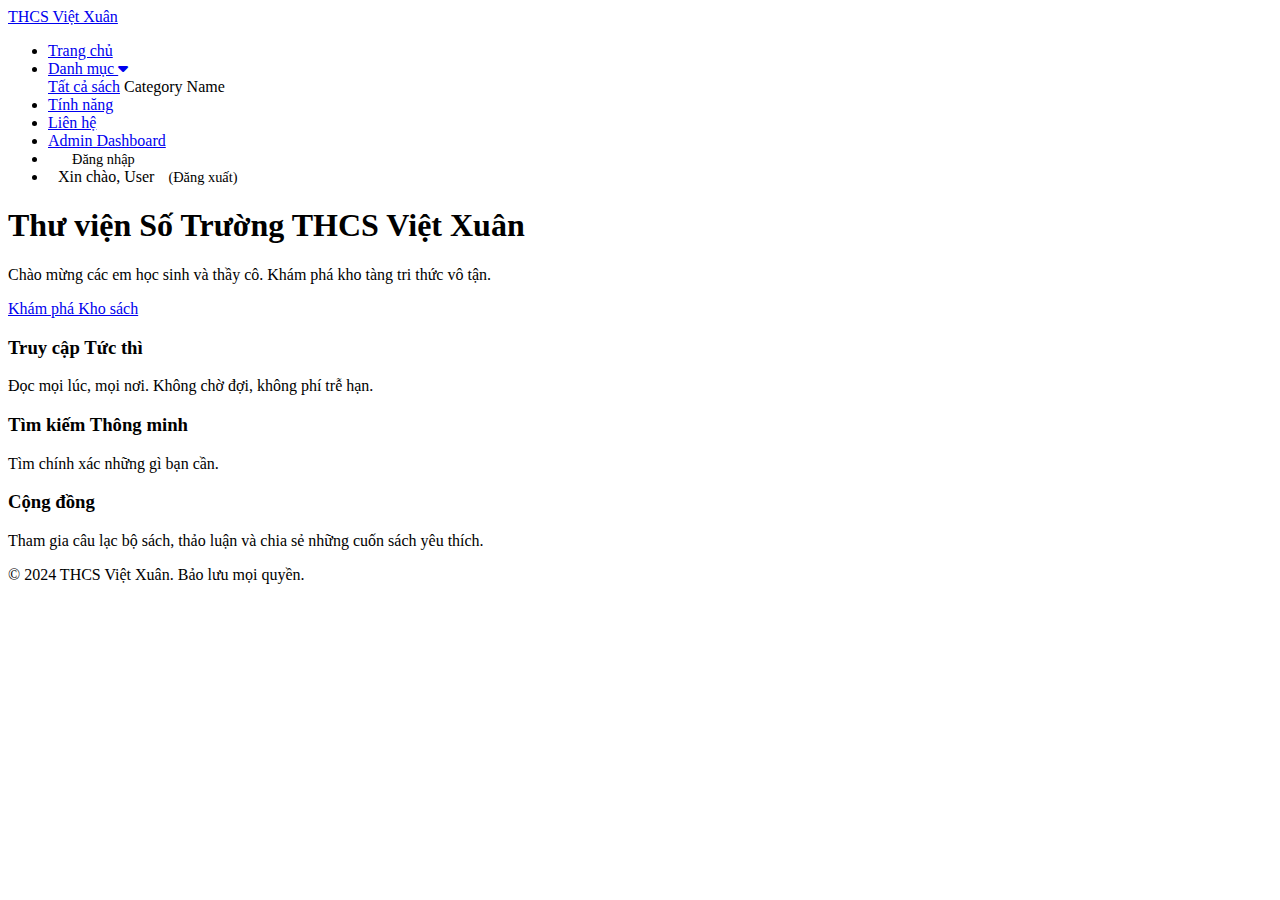
<file: demo/src/main/resources/templates/index.html>
<!DOCTYPE html>
<html lang="vi" xmlns:th="http://www.thymeleaf.org">

<head>
    <meta charset="UTF-8">
    <meta name="viewport" content="width=device-width, initial-scale=1.0">
    <title>THCS Việt Xuân | Thư viện Số</title>
    <link rel="preconnect" href="https://fonts.googleapis.com">
    <link rel="preconnect" href="https://fonts.gstatic.com" crossorigin>
    <link href="https://fonts.googleapis.com/css2?family=Inter:wght@400;700&family=Roboto:wght@300;400;500&display=swap"
        rel="stylesheet">
    <link rel="stylesheet" th:href="@{/css/styles.css}">
    <!-- FontAwesome -->
    <link rel="stylesheet" href="https://cdnjs.cloudflare.com/ajax/libs/font-awesome/6.0.0/css/all.min.css" />
</head>

<body>

    <header>
        <a href="/" class="logo">THCS Việt Xuân</a>
        <nav>
            <ul>
                <li><a href="/">Trang chủ</a></li>
                <!-- Dropdown for Categories -->
                <li class="dropdown">
                    <a href="#" style="cursor: pointer;">Danh mục <i class="fa-solid fa-caret-down"></i></a>
                    <div class="dropdown-content">
                        <a href="/catalog">Tất cả sách</a>
                        <a th:each="cat : ${categories}" th:href="@{/catalog(categoryId=${cat.id})}"
                            th:text="${cat.name}">Category Name</a>
                    </div>
                </li>
                <li><a href="#features">Tính năng</a></li>
                <li><a href="#contact">Liên hệ</a></li>

                <!-- Admin Dashboard only for Admins -->
                <li th:if="${session.user != null and session.user.isAdmin()}"><a href="/admin">Admin Dashboard</a></li>

                <li th:if="${session.user == null}"><a th:href="@{/login}" class="btn-primary"
                        style="padding: 0.5rem 1.5rem; font-size: 0.9rem;">Đăng nhập</a></li>
                <li th:if="${session.user != null}">
                    <span style="color: var(--text-color); margin-left: 10px;">Xin chào, <span
                            th:text="${session.user.fullName}">User</span></span>
                    <a th:href="@{/logout}"
                        style="margin-left: 10px; color: var(--accent-color); font-size: 0.9rem;">(Đăng xuất)</a>
                </li>
            </ul>
        </nav>
    </header>

    <section id="home" class="hero">
        <h1>Thư viện Số Trường THCS Việt Xuân</h1>
        <p>Chào mừng các em học sinh và thầy cô. Khám phá kho tàng tri thức vô tận.</p>
        <a href="/catalog" class="btn-primary">Khám phá Kho sách</a>
    </section>

    <section id="features" class="features">
        <div class="feature-card">
            <h3>Truy cập Tức thì</h3>
            <p>Đọc mọi lúc, mọi nơi. Không chờ đợi, không phí trễ hạn.</p>
        </div>
        <div class="feature-card">
            <h3>Tìm kiếm Thông minh</h3>
            <p>Tìm chính xác những gì bạn cần.</p>
        </div>
        <div class="feature-card">
            <h3>Cộng đồng</h3>
            <p>Tham gia câu lạc bộ sách, thảo luận và chia sẻ những cuốn sách yêu thích.</p>
        </div>
    </section>

    <footer>
        <p>&copy; 2024 THCS Việt Xuân. Bảo lưu mọi quyền.</p>
    </footer>

    <script th:src="@{/js/main.js}"></script>
</body>

</html>
</file>
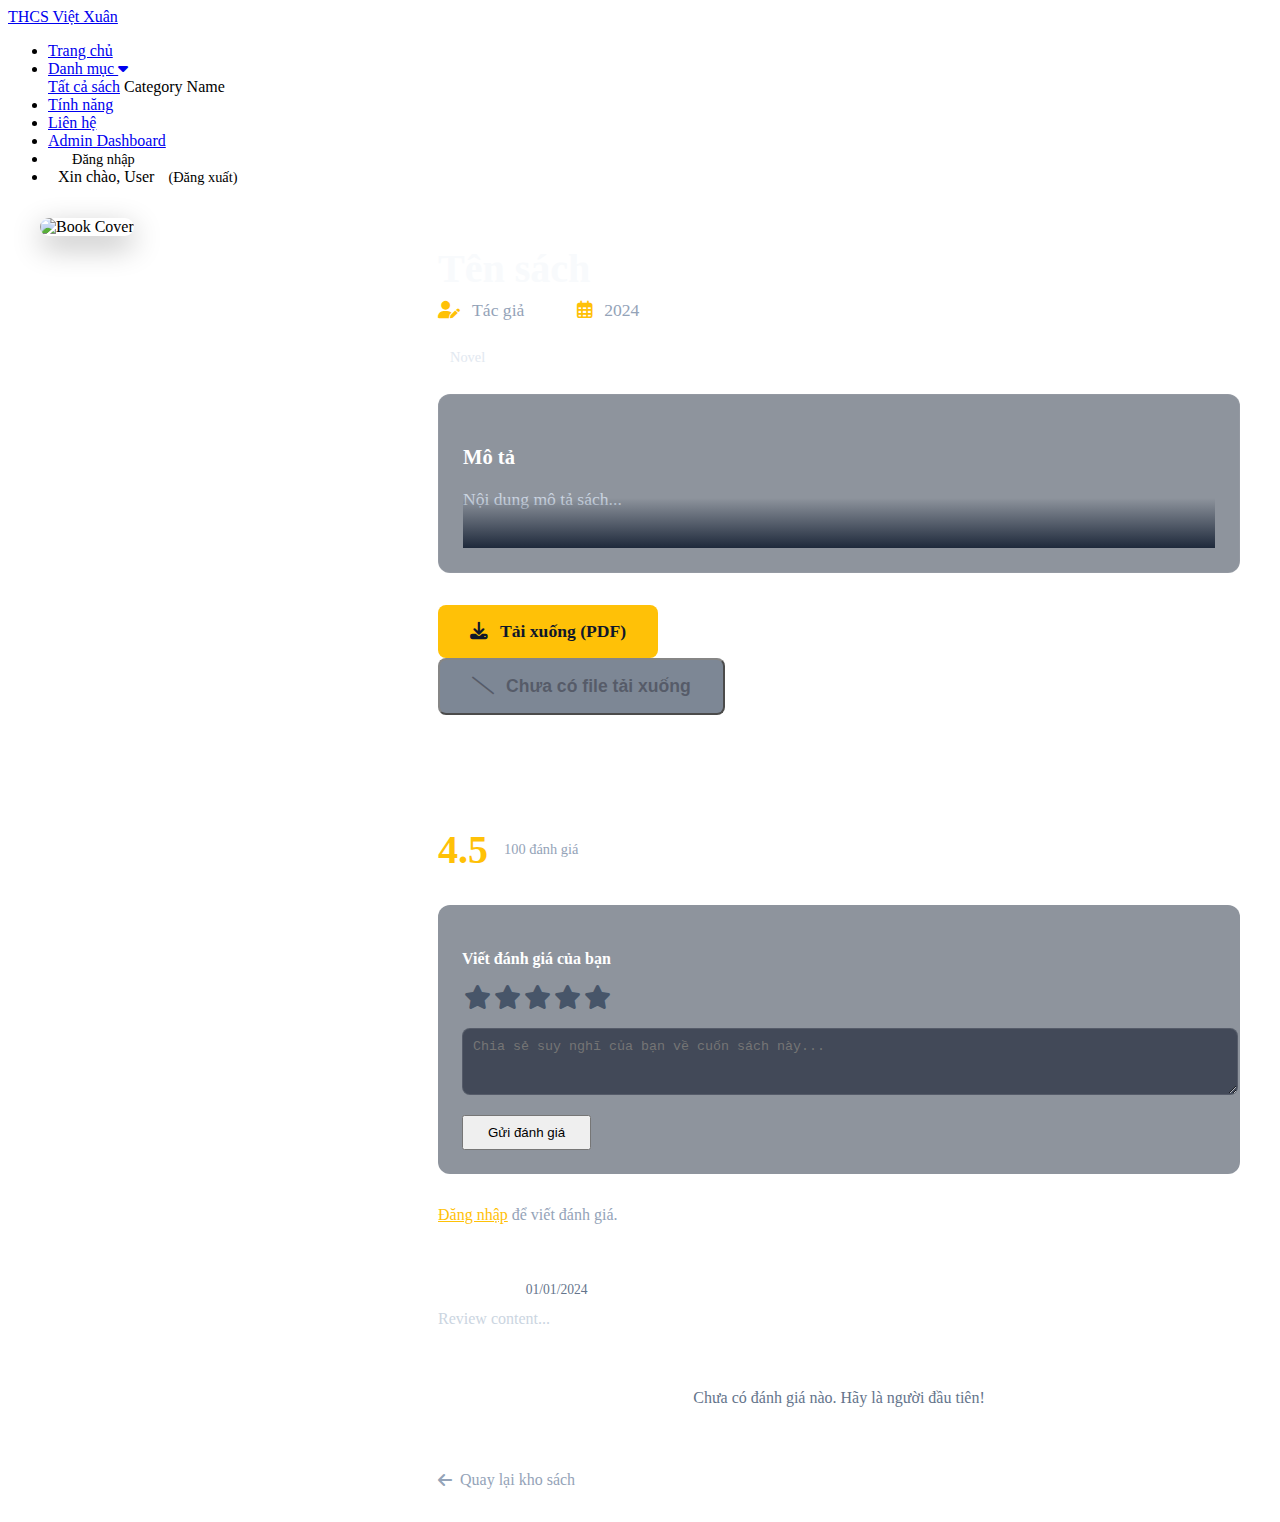
<file: demo/src/main/resources/templates/book-details.html>
<!DOCTYPE html>
<html xmlns:th="http://www.thymeleaf.org">

<head>
    <meta charset="UTF-8">
    <meta name="viewport" content="width=device-width, initial-scale=1.0">
    <title th:text="${book.title} + ' - THCS Việt Xuân'">Chi tiết sách</title>
    <link rel="stylesheet" href="https://cdnjs.cloudflare.com/ajax/libs/font-awesome/6.4.0/css/all.min.css">
    <link rel="stylesheet" th:href="@{/css/styles.css}">
    <link href="https://fonts.googleapis.com/css2?family=Montserrat:wght@400;500;600;700&display=swap" rel="stylesheet">
    <style>
        .book-details-container {
            max-width: 1200px;
            margin: 2rem auto;
            padding: 0 2rem;
            display: grid;
            grid-template-columns: 350px 1fr;
            gap: 3rem;
        }

        .book-cover-large {
            width: 100%;
            aspect-ratio: 2/3;
            object-fit: cover;
            border-radius: 12px;
            box-shadow: 0 10px 30px rgba(0, 0, 0, 0.3);
        }

        .book-info h1 {
            font-size: 2.5rem;
            color: #f8fafc;
            margin-bottom: 0.5rem;
        }

        .book-meta {
            color: #94a3b8;
            margin-bottom: 1.5rem;
            font-size: 1.1rem;
        }

        .book-meta span {
            margin-right: 1.5rem;
        }

        .book-meta i {
            margin-right: 0.5rem;
            color: #FFC107;
        }

        .book-description {
            color: #cbd5e1;
            line-height: 1.8;
            font-size: 1.1rem;
            margin-bottom: 2rem;
            background: rgba(30, 41, 59, 0.5);
            padding: 1.5rem;
            border-radius: 12px;
            border: 1px solid rgba(255, 255, 255, 0.05);
        }

        .download-section {
            margin-top: 2rem;
        }

        .download-btn {
            display: inline-flex;
            align-items: center;
            gap: 0.75rem;
            background: #FFC107;
            color: #0f172a;
            padding: 1rem 2rem;
            border-radius: 8px;
            text-decoration: none;
            font-weight: 600;
            font-size: 1.1rem;
            transition: all 0.3s ease;
        }

        .download-btn:hover {
            transform: translateY(-2px);
            box-shadow: 0 5px 15px rgba(255, 193, 7, 0.3);
            background: #ffcd38;
        }

        .category-tag {
            display: inline-block;
            padding: 0.25rem 0.75rem;
            background: rgba(255, 255, 255, 0.1);
            border-radius: 20px;
            font-size: 0.9rem;
            color: #e2e8f0;
            margin-right: 0.5rem;
        }

        @media (max-width: 768px) {
            .book-details-container {
                grid-template-columns: 1fr;
            }

            .book-cover-large {
                max-width: 300px;
                margin: 0 auto;
                display: block;
            }
        }
    </style>
</head>

<body>
    <!-- Header -->
    <header>
        <a href="/" class="logo">THCS Việt Xuân</a>
        <nav>
            <ul>
                <li><a href="/">Trang chủ</a></li>
                <!-- Dropdown for Categories -->
                <li class="dropdown">
                    <a href="#" style="cursor: pointer;">Danh mục <i class="fa-solid fa-caret-down"></i></a>
                    <div class="dropdown-content">
                        <a href="/catalog">Tất cả sách</a>
                        <a th:each="cat : ${categories}" th:href="@{/catalog(categoryId=${cat.id})}"
                            th:text="${cat.name}">Category Name</a>
                    </div>
                </li>
                <li><a href="/#features">Tính năng</a></li>
                <li><a href="/#contact">Liên hệ</a></li>

                <!-- Admin Dashboard only for Admins -->
                <li th:if="${session.user != null and session.user.isAdmin()}"><a href="/admin">Admin Dashboard</a></li>

                <li th:if="${session.user == null}"><a th:href="@{/login}" class="btn-primary"
                        style="padding: 0.5rem 1.5rem; font-size: 0.9rem;">Đăng nhập</a></li>
                <li th:if="${session.user != null}">
                    <span style="color: var(--text-color); margin-left: 10px;">Xin chào, <span
                            th:text="${session.user.fullName}">User</span></span>
                    <a th:href="@{/logout}"
                        style="margin-left: 10px; color: var(--accent-color); font-size: 0.9rem;">(Đăng xuất)</a>
                </li>
            </ul>
        </nav>
    </header>

    <div class="book-details-container">
        <!-- Left: Cover Image -->
        <div>
            <img th:src="${book.imageUrl != null && !book.imageUrl.isEmpty() ? book.imageUrl : 'https://via.placeholder.com/300x450'}"
                alt="Book Cover" class="book-cover-large">
        </div>

        <!-- Right: Book Info -->
        <div class="book-info">
            <h1 th:text="${book.title}">Tên sách</h1>

            <div class="book-meta">
                <span><i class="fas fa-user-pen"></i> <span th:text="${book.author}">Tác giả</span></span>
                <span><i class="far fa-calendar-alt"></i> <span
                        th:text="${#temporals.format(book.createdAt, 'dd/MM/yyyy')}">2024</span></span>
            </div>

            <div style="margin-bottom: 1.5rem;">
                <span th:each="cat : ${book.categories}" class="category-tag" th:text="${cat.name}">Novel</span>
            </div>

            <div class="book-description">
                <h3 style="color: #fff; margin-bottom: 0.5rem;">Mô tả</h3>
                <div id="descContent" class="description-content">
                    <p th:text="${book.description}" style="margin: 0; white-space: pre-wrap;">Nội dung mô tả sách...
                    </p>
                </div>
                <button id="readMoreBtn" onclick="toggleDescription()" class="read-more-btn" style="display: none;">Xem
                    thêm</button>
            </div>

            <script>
                function toggleDescription() {
                    const content = document.getElementById('descContent');
                    const btn = document.getElementById('readMoreBtn');

                    if (content.classList.contains('expanded')) {
                        content.classList.remove('expanded');
                        btn.innerHTML = 'Xem thêm <i class="fas fa-chevron-down"></i>';
                    } else {
                        content.classList.add('expanded');
                        btn.innerHTML = 'Thu gọn <i class="fas fa-chevron-up"></i>';
                    }
                }

                document.addEventListener("DOMContentLoaded", function () {
                    const content = document.getElementById('descContent');
                    const btn = document.getElementById('readMoreBtn');
                    // Check if content spans more than the max-height (approx 150px)
                    if (content.scrollHeight > 160) {
                        btn.style.display = 'inline-block';
                        btn.innerHTML = 'Xem thêm <i class="fas fa-chevron-down"></i>';
                    }
                });
            </script>

            <style>
                .description-content {
                    max-height: 150px;
                    overflow: hidden;
                    transition: max-height 0.3s ease-out;
                    position: relative;
                }

                .description-content.expanded {
                    max-height: none;
                    transition: max-height 0.5s ease-in;
                }

                .description-content::after {
                    content: '';
                    position: absolute;
                    bottom: 0;
                    left: 0;
                    width: 100%;
                    height: 50px;
                    background: linear-gradient(transparent, rgba(30, 41, 59, 1));
                    /* Matches background color of .book-description container or slightly darker */
                    pointer-events: none;
                    opacity: 1;
                    transition: opacity 0.3s;
                }

                .description-content.expanded::after {
                    opacity: 0;
                }

                .read-more-btn {
                    background: none;
                    border: none;
                    color: #FFC107;
                    cursor: pointer;
                    font-weight: 600;
                    padding: 0;
                    margin-top: 1rem;
                    font-size: 0.95rem;
                    display: flex;
                    align-items: center;
                    gap: 0.5rem;
                    transition: color 0.2s;
                }

                .read-more-btn:hover {
                    color: #ffca2c;
                }
            </style>

            <div class="download-section">
                <!-- If files exist -->
                <div th:if="${book.files != null and !book.files.empty}">
                    <div th:each="file : ${book.files}">
                        <a th:href="@{'/books/download/' + ${file.id}}" class="download-btn">
                            <i class="fas fa-download"></i>
                            <span>Tải xuống (PDF)</span>
                        </a>
                    </div>
                </div>
                <!-- If no files -->
                <div th:if="${book.files == null or book.files.empty}">
                    <button class="download-btn" style="background: #475569; cursor: not-allowed; opacity: 0.7;">
                        <i class="fas fa-slash"></i> Chưa có file tải xuống
                    </button>
                </div>
            </div>

            <!-- Review Section -->
            <div class="reviews-section" style="margin-top: 3rem;">
                <h3
                    style="color: #fff; margin-bottom: 1.5rem; border-bottom: 1px solid rgba(255,255,255,0.1); padding-bottom: 1rem;">
                    Đánh giá & Bình luận
                </h3>

                <!-- Review Stats -->
                <div class="review-stats" style="margin-bottom: 2rem; display: flex; align-items: center; gap: 1rem;">
                    <span style="font-size: 2.5rem; font-weight: bold; color: #FFC107;"
                        th:text="${#aggregates.avg(book.reviews.![rating]) ?: '0.0'} % 1 == 0 ? ${#aggregates.avg(book.reviews.![rating]) ?: 0} : ${#numbers.formatDecimal(#aggregates.avg(book.reviews.![rating]) ?: 0, 1, 1)}">4.5</span>
                    <div>
                        <div style="color: #FFC107; font-size: 1.2rem;">
                            <i th:each="i : ${#numbers.sequence(1, 5)}"
                                th:class="${i <= (#aggregates.avg(book.reviews.![rating]) ?: 0) ? 'fas fa-star' : 'far fa-star'}"></i>
                        </div>
                        <div style="color: #94a3b8; font-size: 0.9rem;" th:text="${book.reviews.size()} + ' đánh giá'">
                            100 đánh giá</div>
                    </div>
                </div>

                <!-- Review Form -->
                <div th:if="${session.user != null}" class="review-form-container"
                    style="background: rgba(30, 41, 59, 0.5); padding: 1.5rem; border-radius: 12px; margin-bottom: 2rem;">
                    <h4 style="color: #fff; margin-bottom: 1rem;"
                        th:text="${userReview != null ? 'Cập nhật đánh giá của bạn' : 'Viết đánh giá của bạn'}">Viết
                        đánh giá của bạn</h4>
                    <form th:action="@{/books/{id}/review(id=${book.id})}" method="post">
                        <div class="rating-input" style="margin-bottom: 1rem;">
                            <div class="star-rating">
                                <input type="radio" id="start5" name="rating" value="5"
                                    th:checked="${userReview != null && userReview.rating == 5} or ${userReview == null}" /><label
                                    for="start5" title="5 sao"></label>
                                <input type="radio" id="start4" name="rating" value="4"
                                    th:checked="${userReview != null && userReview.rating == 4}" /><label for="start4"
                                    title="4 sao"></label>
                                <input type="radio" id="start3" name="rating" value="3"
                                    th:checked="${userReview != null && userReview.rating == 3}" /><label for="start3"
                                    title="3 sao"></label>
                                <input type="radio" id="start2" name="rating" value="2"
                                    th:checked="${userReview != null && userReview.rating == 2}" /><label for="start2"
                                    title="2 sao"></label>
                                <input type="radio" id="start1" name="rating" value="1"
                                    th:checked="${userReview != null && userReview.rating == 1}" /><label for="start1"
                                    title="1 sao"></label>
                            </div>
                        </div>
                        <textarea name="content" rows="3" class="admin-textarea"
                            placeholder="Chia sẻ suy nghĩ của bạn về cuốn sách này..." required
                            style="width: 100%; padding: 10px; background: rgba(15, 23, 42, 0.6); color: #fff; border: 1px solid rgba(255,255,255,0.1); border-radius: 8px; margin-bottom: 1rem;"
                            th:text="${userReview != null ? userReview.comment : ''}"></textarea>
                        <button type="submit" class="btn-primary" style="padding: 0.5rem 1.5rem;"
                            th:text="${userReview != null ? 'Cập nhật' : 'Gửi đánh giá'}">Gửi đánh giá</button>
                    </form>
                </div>
                <div th:if="${session.user == null}" style="margin-bottom: 2rem; color: #94a3b8;">
                    <a href="/login" style="color: #FFC107;">Đăng nhập</a> để viết đánh giá.
                </div>

                <!-- Reviews List -->
                <div class="reviews-list">
                    <div th:each="review : ${book.reviews}" class="review-item"
                        style="border-bottom: 1px solid rgba(255,255,255,0.05); padding: 1.5rem 0;">
                        <div style="display: flex; justify-content: space-between; margin-bottom: 0.5rem;">
                            <div>
                                <strong style="color: #fff;" th:text="${review.user.fullName}">User Name</strong>
                                <span style="color: #64748b; font-size: 0.85rem; margin-left: 0.5rem;"
                                    th:text="${#temporals.format(review.createdAt, 'dd/MM/yyyy')}">01/01/2024</span>
                            </div>
                            <div style="color: #FFC107; font-size: 0.9rem;">
                                <i th:each="i : ${#numbers.sequence(1, 5)}"
                                    th:class="${i <= review.rating ? 'fas fa-star' : 'far fa-star'}"></i>
                            </div>
                        </div>
                        <p style="color: #cbd5e1; margin: 0; line-height: 1.6;" th:text="${review.comment}">Review
                            content...</p>
                    </div>
                    <div th:if="${book.reviews.empty}" style="padding: 2rem; text-align: center; color: #64748b;">
                        Chưa có đánh giá nào. Hãy là người đầu tiên!
                    </div>
                </div>
            </div>

            <div style="margin-top: 2rem;">
                <a href="/catalog"
                    style="color: #94a3b8; text-decoration: none; display: inline-flex; align-items: center; gap: 0.5rem;">
                    <i class="fas fa-arrow-left"></i> Quay lại kho sách
                </a>
            </div>

            <style>
                /* Star Rating CSS */
                .star-rating {
                    direction: rtl;
                    display: inline-flex;
                }

                .star-rating input {
                    display: none;
                }

                .star-rating label {
                    color: #475569;
                    font-size: 1.5rem;
                    padding: 0 0.1rem;
                    cursor: pointer;
                    transition: color 0.2s;
                }

                .star-rating label:before {
                    content: "\f005";
                    /* FontAwesome Star */
                    font-family: "Font Awesome 6 Free";
                    font-weight: 900;
                }

                .star-rating label:hover,
                .star-rating label:hover~label,
                .star-rating input:checked~label {
                    color: #FFC107;
                }
            </style>
        </div>
    </div>

</body>

</html>
</file>
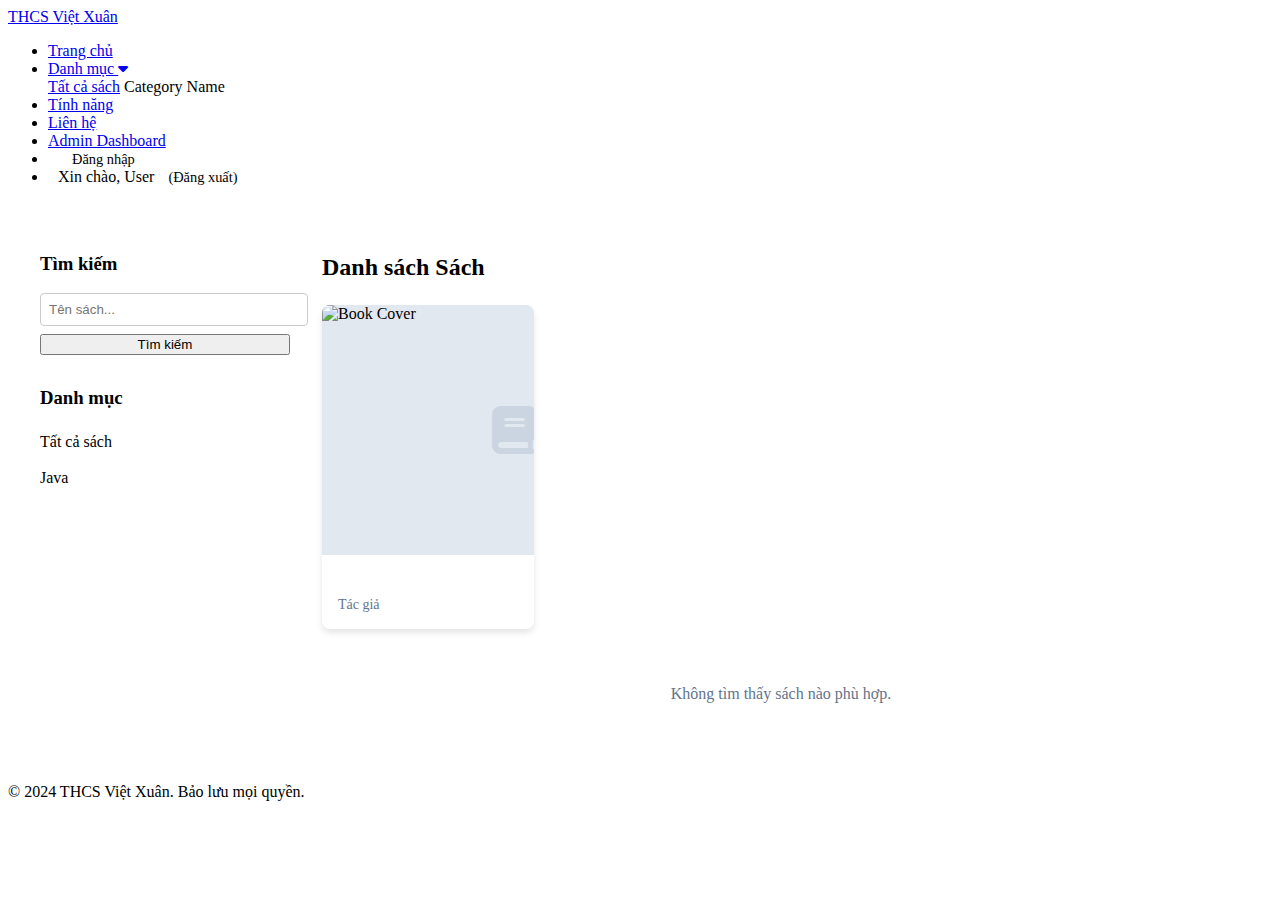
<file: demo/src/main/resources/templates/catalog.bak.html>
<!DOCTYPE html>
<html lang="vi" xmlns:th="http://www.thymeleaf.org">

<head>
    <meta charset="UTF-8">
    <meta name="viewport" content="width=device-width, initial-scale=1.0">
    <title>Kho sách | THCS Việt Xuân</title>
    <link rel="preconnect" href="https://fonts.googleapis.com">
    <link rel="preconnect" href="https://fonts.gstatic.com" crossorigin>
    <link href="https://fonts.googleapis.com/css2?family=Inter:wght@400;700&family=Roboto:wght@300;400;500&display=swap"
        rel="stylesheet">
    <link rel="stylesheet" th:href="@{/css/styles.css}">
    <!-- FontAwesome -->
    <link rel="stylesheet" href="https://cdnjs.cloudflare.com/ajax/libs/font-awesome/6.0.0/css/all.min.css" />
</head>

<body>

    <header>
        <a href="/" class="logo">THCS Việt Xuân</a>
        <nav>
            <ul>
                <li><a href="/">Trang chủ</a></li>
                <!-- Dropdown for Categories -->
                <li class="dropdown">
                    <a href="#" style="cursor: pointer;">Danh mục <i class="fa-solid fa-caret-down"></i></a>
                    <div class="dropdown-content">
                        <a href="/catalog">Tất cả sách</a>
                        <a th:each="cat : ${categories}" th:href="@{/catalog(categoryId=${cat.id})}"
                            th:text="${cat.name}">Category Name</a>
                    </div>
                </li>
                <li><a href="/#features">Tính năng</a></li>
                <li><a href="/#contact">Liên hệ</a></li>

                <!-- Admin Dashboard only for Admins -->
                <li th:if="${session.user != null and session.user.isAdmin()}"><a href="/admin">Admin Dashboard</a></li>

                <li th:if="${session.user == null}"><a th:href="@{/login}" class="btn-primary"
                        style="padding: 0.5rem 1.5rem; font-size: 0.9rem;">Đăng nhập</a></li>
                <li th:if="${session.user != null}">
                    <span style="color: var(--text-color); margin-left: 10px;">Xin chào, <span
                            th:text="${session.user.fullName}">User</span></span>
                    <a th:href="@{/logout}"
                        style="margin-left: 10px; color: var(--accent-color); font-size: 0.9rem;">(Đăng xuất)</a>
                </li>
            </ul>
        </nav>
    </header>

    <!-- Main Content Area -->
    <div class="container" style="display: flex; gap: 2rem; padding: 2rem 0; max-width: 1200px; margin: 0 auto;">

        <!-- Sidebar -->
        <aside style="width: 250px; flex-shrink: 0;">
            <!-- Search -->
            <div class="search-box" style="margin-bottom: 2rem;">
                <h3>Tìm kiếm</h3>
                <form action="/catalog" method="get">
                    <input type="text" name="keyword" placeholder="Tên sách..." th:value="${currentKeyword}"
                        style="width: 100%; padding: 0.5rem; border: 1px solid #ccc; border-radius: 4px; margin-bottom: 0.5rem;">
                    <button type="submit" class="btn-primary" style="width: 100%;">Tìm kiếm</button>
                </form>
            </div>

            <!-- Categories -->
            <div class="categories-box">
                <h3>Danh mục</h3>
                <ul style="list-style: none; padding: 0;">
                    <li style="margin-bottom: 0.5rem;">
                        <a href="/catalog" th:class="${currentCategoryId == null ? 'active-cat' : ''}"
                            style="text-decoration: none; color: var(--text-color); display: block; padding: 5px 0;">
                            Tất cả sách
                        </a>
                    </li>
                    <li th:each="cat : ${categories}" style="margin-bottom: 0.5rem;">
                        <a th:href="@{/catalog(categoryId=${cat.id})}"
                            th:class="${currentCategoryId == cat.id ? 'active-cat' : ''}" th:text="${cat.name}"
                            style="text-decoration: none; color: var(--text-color); display: block; padding: 5px 0;">
                            Java
                        </a>
                    </li>
                </ul>
            </div>
        </aside>

        <!-- Book Grid -->
        <main style="flex-grow: 1;">
            <h2 style="margin-bottom: 1.5rem;"
                th:text="${currentKeyword != null ? 'Kết quả tìm kiếm: ' + currentKeyword : 'Danh sách Sách'}">Danh sách
                Sách</h2>

            <div class="book-grid"
                style="display: grid; grid-template-columns: repeat(auto-fill, minmax(200px, 1fr)); gap: 1.5rem;">
                <div th:each="book : ${books}" class="book-card"
                    style="background: var(--card-bg); border-radius: 8px; overflow: hidden; box-shadow: 0 4px 6px rgba(0,0,0,0.1); transition: transform 0.2s;">
                    <a th:href="@{'/books/' + ${book.id}}"
                        style="text-decoration: none; color: inherit; display: block;">
                        <div
                            style="height: 250px; overflow: hidden; background: #e2e8f0; display: flex; align-items: center; justify-content: center;">
                            <img th:if="${book.imageUrl != null && !book.imageUrl.isEmpty()}" th:src="${book.imageUrl}"
                                alt="Book Cover" style="width: 100%; height: 100%; object-fit: cover;">
                            <i th:unless="${book.imageUrl != null && !book.imageUrl.isEmpty()}" class="fa-solid fa-book"
                                style="font-size: 3rem; color: #cbd5e1;"></i>
                        </div>
                        <div class="book-info" style="padding: 1rem;">
                            <h4 th:text="${book.title}" style="margin: 0 0 0.5rem 0; font-size: 1rem; color: #ffffff;">
                                Tiêu
                                đề sách
                            </h4>
                            <p th:text="${book.author}" style="margin: 0; font-size: 0.875rem; color: #64748b;">Tác giả
                            </p>
                        </div>
                    </a>
                </div>

                <div th:if="${books.isEmpty()}"
                    style="grid-column: 1 / -1; text-align: center; padding: 2rem; color: #64748b;">
                    Không tìm thấy sách nào phù hợp.
                </div>
            </div>
        </main>
    </div>

    <footer>
        <p>&copy; 2024 THCS Việt Xuân. Bảo lưu mọi quyền.</p>
    </footer>

    <script th:src="@{/js/main.js}"></script>
</body>

</html>
</file>
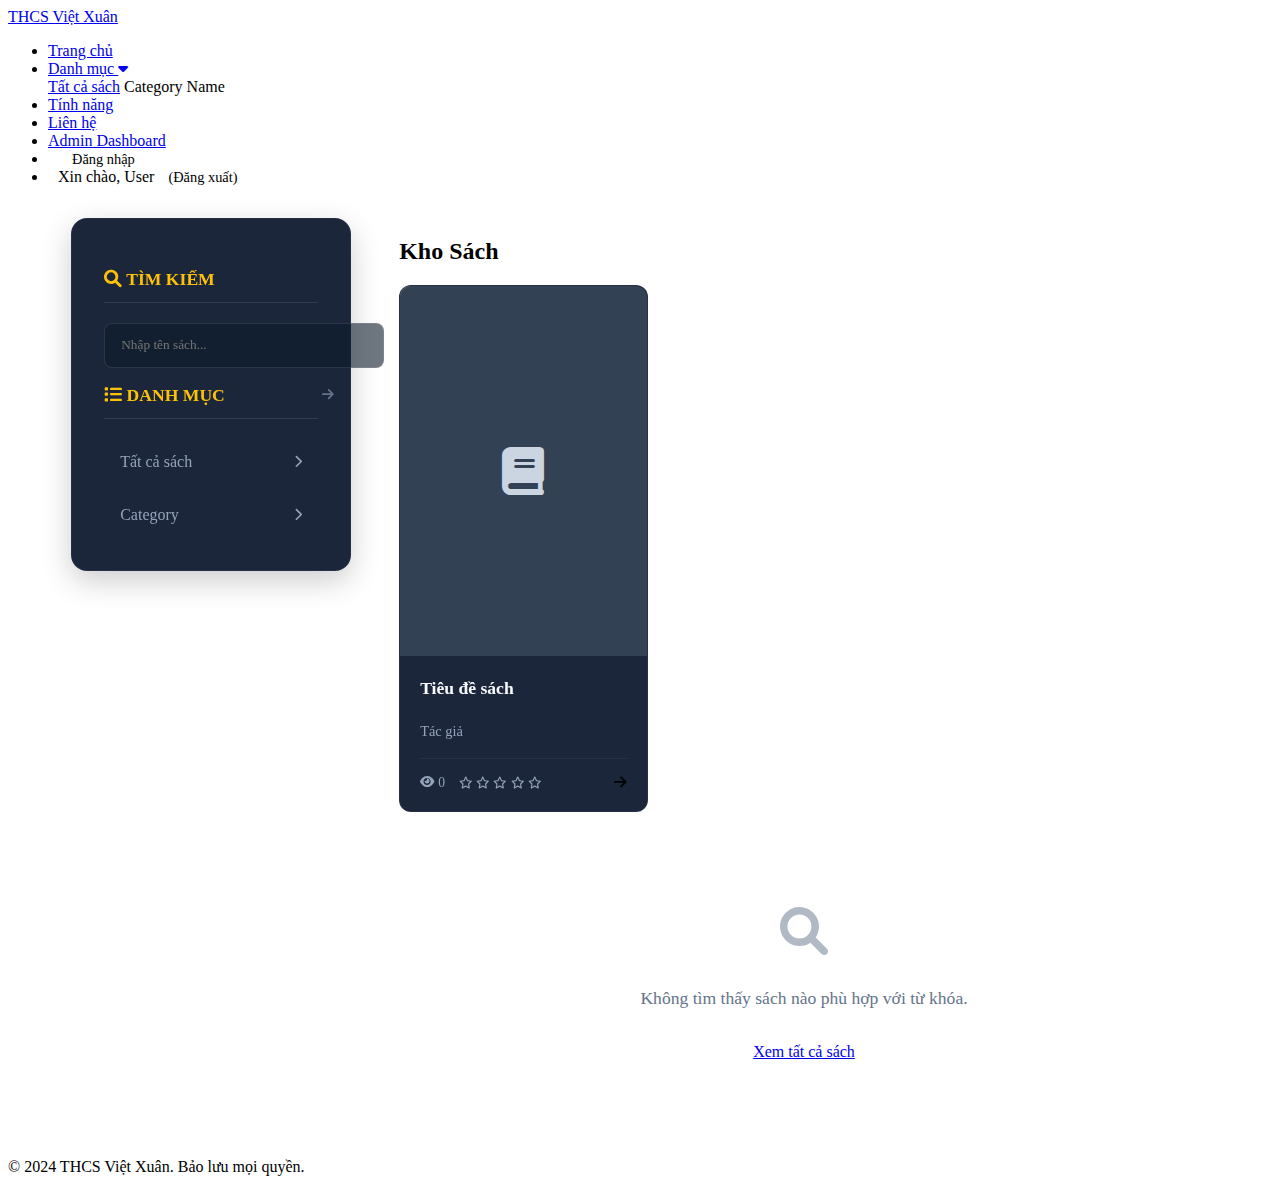
<file: demo/src/main/resources/templates/catalog.html>
<!DOCTYPE html>
<html lang="vi" xmlns:th="http://www.thymeleaf.org">

<head>
    <meta charset="UTF-8">
    <meta name="viewport" content="width=device-width, initial-scale=1.0">
    <title>Kho sách | THCS Việt Xuân</title>
    <link rel="preconnect" href="https://fonts.googleapis.com">
    <link rel="preconnect" href="https://fonts.gstatic.com" crossorigin>
    <link href="https://fonts.googleapis.com/css2?family=Inter:wght@400;700&family=Roboto:wght@300;400;500&display=swap"
        rel="stylesheet">
    <link rel="stylesheet" th:href="@{/css/styles.css?v=2}">
    <!-- FontAwesome -->
    <link rel="stylesheet" href="https://cdnjs.cloudflare.com/ajax/libs/font-awesome/6.0.0/css/all.min.css" />
    <style>
        /* Embedded Catalog Styles */
        .catalog-container {
            max-width: 1400px;
            margin: 2rem auto;
            padding: 0 5%;
            display: grid;
            grid-template-columns: 280px 1fr;
            gap: 3rem;
            min-height: 80vh;
        }

        .catalog-sidebar {
            background: #1b263b;
            padding: 2rem;
            border-radius: 16px;
            height: fit-content;
            position: sticky;
            top: 100px;
            border: 1px solid rgba(255, 255, 255, 0.05);
            box-shadow: 0 10px 30px rgba(0, 0, 0, 0.2);
        }

        .sidebar-title {
            font-size: 1.1rem;
            font-weight: 700;
            color: #ffc107;
            margin-bottom: 1.25rem;
            padding-bottom: 0.75rem;
            border-bottom: 1px solid rgba(255, 255, 255, 0.1);
            text-transform: uppercase;
        }

        .search-input {
            width: 100%;
            padding: 0.85rem 1rem;
            padding-right: 3rem;
            border-radius: 8px;
            border: 1px solid rgba(255, 255, 255, 0.1);
            background: rgba(13, 27, 42, 0.6);
            color: #fff;
            font-family: inherit;
        }

        .search-input:focus {
            outline: none;
            border-color: #ffc107;
        }

        .search-btn-icon {
            position: absolute;
            right: 10px;
            top: 50%;
            transform: translateY(-50%);
            background: none;
            border: none;
            color: #64748b;
            cursor: pointer;
        }

        .category-list {
            list-style: none;
            padding: 0;
            margin: 0;
            display: flex;
            flex-direction: column;
            gap: 0.5rem;
        }

        .category-item a {
            display: flex;
            align-items: center;
            justify-content: space-between;
            padding: 0.85rem 1rem;
            border-radius: 8px;
            color: #94a3b8;
            text-decoration: none;
            transition: all 0.2s;
        }

        .category-item a:hover,
        .category-item a.active {
            background: rgba(255, 255, 255, 0.05);
            color: #fff;
        }

        .category-item a.active {
            color: #ffc107;
            font-weight: bold;
        }

        .book-grid-modern {
            display: grid;
            grid-template-columns: repeat(auto-fill, minmax(220px, 1fr));
            gap: 2rem;
        }

        .book-card-modern {
            background: #1b263b;
            border-radius: 12px;
            overflow: hidden;
            position: relative;
            transition: transform 0.3s;
            border: 1px solid rgba(255, 255, 255, 0.05);
            display: flex;
            flex-direction: column;
            height: 100%;
        }

        .book-card-modern:hover {
            transform: translateY(-8px);
            box-shadow: 0 20px 40px rgba(0, 0, 0, 0.4);
            border-color: rgba(255, 193, 7, 0.3);
        }

        .book-cover-wrapper {
            position: relative;
            padding-top: 150%;
            background: #0f172a;
            overflow: hidden;
        }

        .book-cover {
            position: absolute;
            top: 0;
            left: 0;
            width: 100%;
            height: 100%;
            object-fit: cover;
        }

        .book-card-content {
            padding: 1.25rem;
            display: flex;
            flex-direction: column;
            flex-grow: 1;
        }

        .book-title {
            font-size: 1.1rem;
            font-weight: 700;
            margin: 0 0 0.5rem 0;
            color: #f8fafc;
            line-height: 1.4;
            overflow: hidden;
            display: -webkit-box;
            -webkit-line-clamp: 2;
            -webkit-box-orient: vertical;
        }

        .book-author {
            font-size: 0.9rem;
            color: #94a3b8;
            margin-bottom: 1rem;
        }

        .book-card-footer {
            margin-top: auto;
            display: flex;
            justify-content: space-between;
            align-items: center;
            padding-top: 1rem;
            border-top: 1px solid rgba(255, 255, 255, 0.05);
        }

        @media (max-width: 900px) {
            .catalog-container {
                grid-template-columns: 1fr;
            }

            .catalog-sidebar {
                position: static;
                margin-bottom: 2rem;
            }
        }
    </style>
</head>

<body>

    <header>
        <a href="/" class="logo">THCS Việt Xuân</a>
        <nav>
            <ul>
                <li><a href="/">Trang chủ</a></li>
                <!-- Dropdown for Categories -->
                <li class="dropdown">
                    <a href="#" style="cursor: pointer;">Danh mục <i class="fa-solid fa-caret-down"></i></a>
                    <div class="dropdown-content">
                        <a href="/catalog">Tất cả sách</a>
                        <a th:each="cat : ${categories}" th:href="@{/catalog(categoryId=${cat.id})}"
                            th:text="${cat.name}">Category Name</a>
                    </div>
                </li>
                <li><a href="/#features">Tính năng</a></li>
                <li><a href="/#contact">Liên hệ</a></li>

                <!-- Admin Dashboard only for Admins -->
                <li th:if="${session.user != null and session.user.isAdmin()}"><a href="/admin">Admin Dashboard</a></li>

                <li th:if="${session.user == null}"><a th:href="@{/login}" class="btn-primary"
                        style="padding: 0.5rem 1.5rem; font-size: 0.9rem;">Đăng nhập</a></li>
                <li th:if="${session.user != null}">
                    <span style="color: var(--text-color); margin-left: 10px;">Xin chào, <span
                            th:text="${session.user.fullName}">User</span></span>
                    <a th:href="@{/logout}"
                        style="margin-left: 10px; color: var(--accent-color); font-size: 0.9rem;">(Đăng xuất)</a>
                </li>
            </ul>
        </nav>
    </header>

    <!-- Main Content Area -->
    <div class="catalog-container">

        <!-- Sidebar -->
        <aside class="catalog-sidebar">
            <!-- Search -->
            <div class="sidebar-section">
                <h3 class="sidebar-title"><i class="fas fa-search"></i> Tìm kiếm</h3>
                <form action="/catalog" method="get">
                    <div class="search-input-group">
                        <input type="text" name="keyword" class="search-input" placeholder="Nhập tên sách..."
                            th:value="${currentKeyword}">
                        <button type="submit" class="search-btn-icon"><i class="fas fa-arrow-right"></i></button>
                    </div>
                </form>
            </div>

            <!-- Categories -->
            <div class="sidebar-section">
                <h3 class="sidebar-title"><i class="fas fa-list"></i> Danh mục</h3>
                <ul class="category-list">
                    <li class="category-item">
                        <a href="/catalog" th:classappend="${currentCategoryId == null ? 'active' : ''}">
                            <span>Tất cả sách</span>
                            <i class="fas fa-chevron-right" style="font-size: 0.8rem;"></i>
                        </a>
                    </li>
                    <li th:each="cat : ${categories}" class="category-item">
                        <a th:href="@{/catalog(categoryId=${cat.id})}"
                            th:classappend="${currentCategoryId == cat.id ? 'active' : ''}">
                            <span th:text="${cat.name}">Category</span>
                            <i class="fas fa-chevron-right" style="font-size: 0.8rem;"></i>
                        </a>
                    </li>
                </ul>
            </div>
        </aside>

        <!-- Book Grid -->
        <main class="catalog-main">
            <h2 th:text="${currentKeyword != null ? 'Kết quả tìm kiếm: ' + currentKeyword : 'Kho Sách'}">Kho Sách</h2>

            <div class="book-grid-modern">
                <div th:each="book : ${books}" class="book-card-modern">
                    <a th:href="@{'/books/' + ${book.id}}"
                        style="text-decoration: none; color: inherit; display: block; height: 100%; display: flex; flex-direction: column;">
                        <div class="book-cover-wrapper">
                            <img th:if="${book.imageUrl != null && !book.imageUrl.isEmpty()}" th:src="${book.imageUrl}"
                                alt="Book Cover" class="book-cover">
                            <div th:unless="${book.imageUrl != null && !book.imageUrl.isEmpty()}"
                                style="position: absolute; top:0; left:0; width:100%; height:100%; display:flex; align-items:center; justify-content:center; background: #334155;">
                                <i class="fa-solid fa-book" style="font-size: 3rem; color: #cbd5e1;"></i>
                            </div>
                        </div>
                        <div class="book-card-content">
                            <h4 class="book-title" th:text="${book.title}">Tiêu đề sách</h4>
                            <p class="book-author" th:text="${book.author}">Tác giả</p>
                            <div class="book-card-footer" style="display: flex; align-items: center; justify-content: space-between; gap: 0.5rem;">
                                <div style="display: flex; align-items: center; gap: 0.75rem; flex: 1;">
                                    <!-- View Count -->
                                    <span style="display: flex; align-items: center; gap: 0.25rem; font-size: 0.85rem; color: #94a3b8;">
                                        <i class="fas fa-eye" style="font-size: 0.8rem;"></i>
                                        <span th:text="${book.viewCount != null ? book.viewCount : 0}">0</span>
                                    </span>
                                    <!-- Rating Stars -->
                                    <span style="display: flex; align-items: center; gap: 0.1rem; font-size: 0.85rem;">
                                        <span th:if="${book.reviews != null and !book.reviews.empty}">
                                            <th:block th:with="avgRating=${#aggregates.avg(book.reviews.![rating]) ?: 0}">
                                                <span th:each="i : ${#numbers.sequence(1, 5)}">
                                                    <i th:class="${i <= avgRating ? 'fas fa-star' : 'far fa-star'}" 
                                                       style="color: #FFC107; font-size: 0.75rem;"></i>
                                                </span>
                                            </th:block>
                                        </span>
                                        <span th:if="${book.reviews == null or book.reviews.empty}">
                                            <i class="far fa-star" style="color: #94a3b8; font-size: 0.75rem;"></i>
                                            <i class="far fa-star" style="color: #94a3b8; font-size: 0.75rem;"></i>
                                            <i class="far fa-star" style="color: #94a3b8; font-size: 0.75rem;"></i>
                                            <i class="far fa-star" style="color: #94a3b8; font-size: 0.75rem;"></i>
                                            <i class="far fa-star" style="color: #94a3b8; font-size: 0.75rem;"></i>
                                        </span>
                                    </span>
                                </div>
                                <i class="fas fa-arrow-right"
                                    style="color: var(--accent-color); font-size: 0.9rem;"></i>
                            </div>
                        </div>
                    </a>
                </div>

                <div th:if="${books.isEmpty()}"
                    style="grid-column: 1 / -1; text-align: center; padding: 4rem; color: #64748b; background: var(--card-bg); border-radius: 12px; border: 1px dashed rgba(255,255,255,0.1);">
                    <i class="fas fa-search" style="font-size: 3rem; margin-bottom: 1rem; opacity: 0.5;"></i>
                    <p style="font-size: 1.1rem;">Không tìm thấy sách nào phù hợp với từ khóa.</p>
                    <a href="/catalog" class="btn-primary" style="display: inline-block; margin-top: 1rem;">Xem tất cả
                        sách</a>
                </div>
            </div>
        </main>
    </div>

    <footer>
        <p>&copy; 2024 THCS Việt Xuân. Bảo lưu mọi quyền.</p>
    </footer>

    <script th:src="@{/js/main.js}"></script>
</body>

</html>
</file>
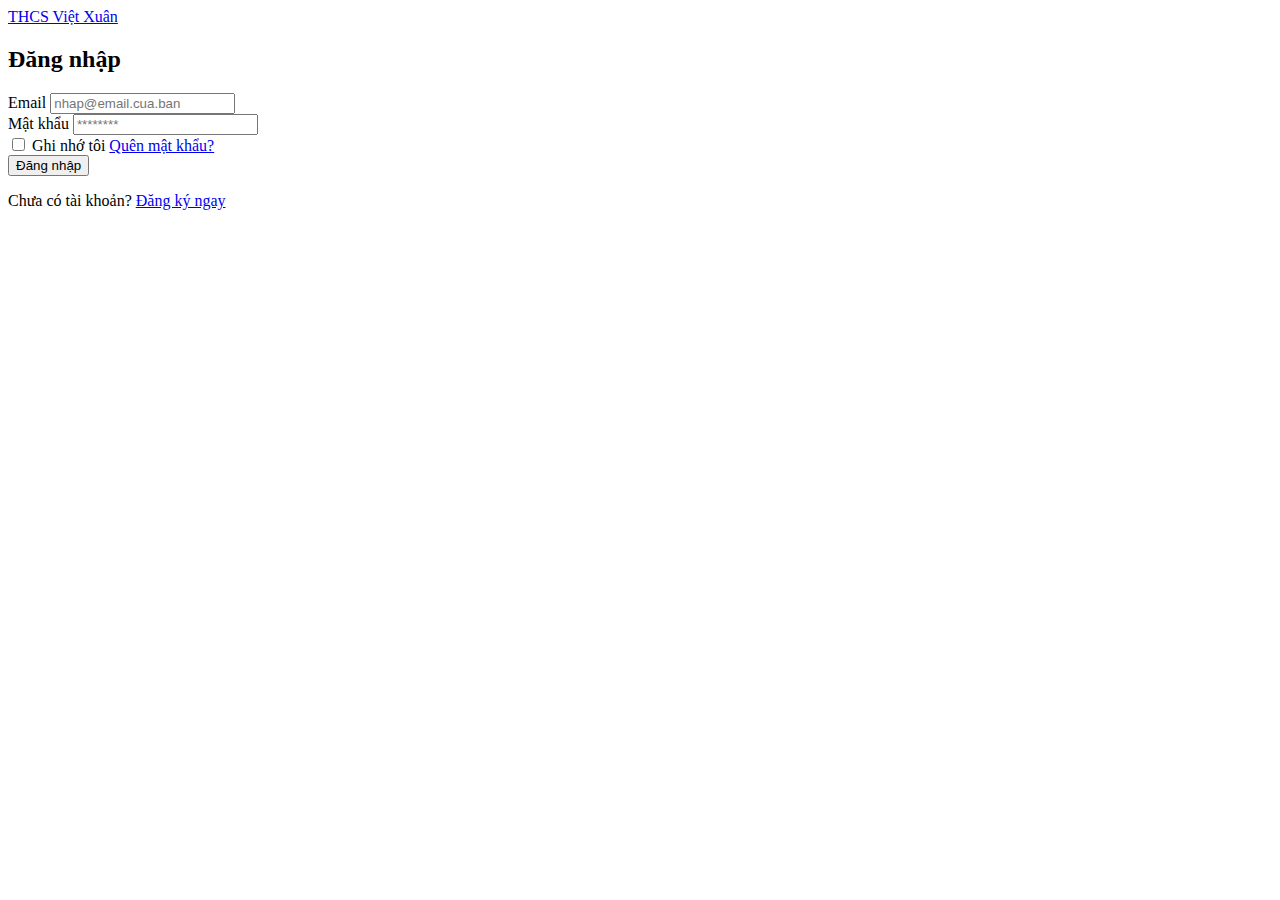
<file: demo/src/main/resources/templates/login.html>
<!DOCTYPE html>
<html lang="vi" xmlns:th="http://www.thymeleaf.org">

<head>
    <meta charset="UTF-8">
    <meta name="viewport" content="width=device-width, initial-scale=1.0">
    <title>Đăng nhập | Thư viện Số</title>
    <link rel="preconnect" href="https://fonts.googleapis.com">
    <link rel="preconnect" href="https://fonts.gstatic.com" crossorigin>
    <link href="https://fonts.googleapis.com/css2?family=Inter:wght@400;700&family=Roboto:wght@300;400;500&display=swap"
        rel="stylesheet">
    <link rel="stylesheet" th:href="@{/css/styles.css}">
</head>

<body class="login-page">

    <div class="login-container">
        <a href="/" class="login-logo">THCS Việt Xuân</a>
        <h2>Đăng nhập</h2>
        <form action="#" method="post">
            <div th:if="${error}" style="color: red; margin-bottom: 1rem; text-align: center;" th:text="${error}"></div>
            <div class="form-group">
                <label for="email">Email</label>
                <input type="email" id="email" name="email" placeholder="nhap@email.cua.ban" required>
            </div>
            <div class="form-group">
                <label for="password">Mật khẩu</label>
                <input type="password" id="password" name="password" placeholder="********" required>
            </div>
            <div class="form-options">
                <label><input type="checkbox"> Ghi nhớ tôi</label>
                <a href="#">Quên mật khẩu?</a>
            </div>
            <button type="submit" class="btn-login">Đăng nhập</button>
        </form>
        <p class="signup-link">Chưa có tài khoản? <a href="/register">Đăng ký ngay</a></p>
    </div>

</body>

</html>
</file>
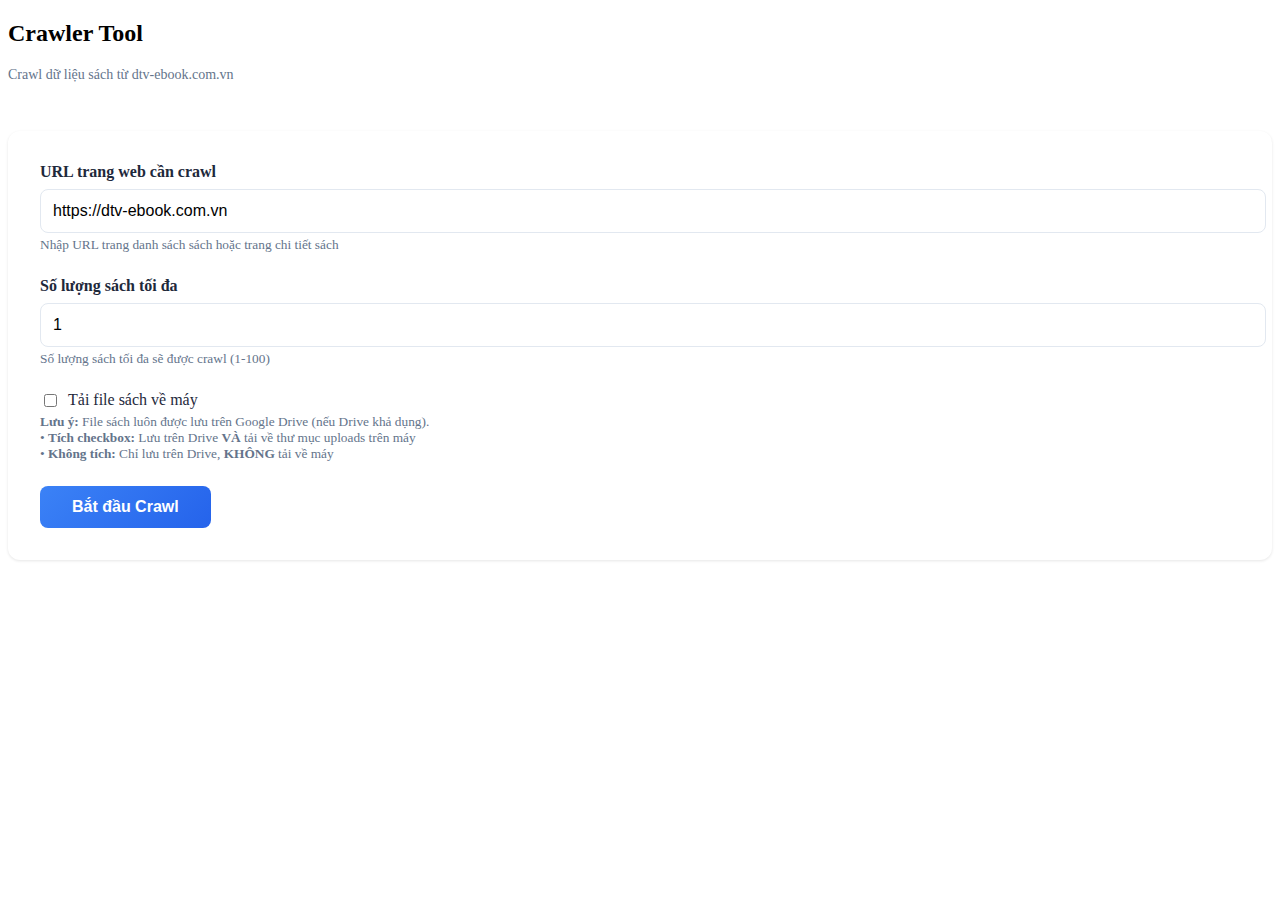
<file: demo/src/main/resources/templates/admin/crawler.html>
<!DOCTYPE html>
<html xmlns:th="http://www.thymeleaf.org" xmlns:layout="http://www.ultraq.net.nz/thymeleaf/layout"
    layout:decorate="~{admin/layout}">

<head>
    <title>Crawler Tool</title>
    <style>
        .crawler-form {
            background: white;
            border-radius: 12px;
            padding: 2rem;
            box-shadow: 0 1px 3px rgba(0, 0, 0, 0.1);
            margin-bottom: 2rem;
        }

        .form-group {
            margin-bottom: 1.5rem;
        }

        .form-group label {
            display: block;
            font-weight: 600;
            margin-bottom: 0.5rem;
            color: #1e293b;
        }

        .form-group input,
        .form-group select {
            width: 100%;
            padding: 0.75rem;
            border: 1px solid #e2e8f0;
            border-radius: 8px;
            font-size: 1rem;
            transition: border-color 0.2s;
        }

        .form-group input:focus,
        .form-group select:focus {
            outline: none;
            border-color: #3b82f6;
            box-shadow: 0 0 0 3px rgba(59, 130, 246, 0.1);
        }

        .form-check {
            display: flex;
            align-items: center;
            gap: 0.5rem;
            margin-top: 0.5rem;
        }

        .form-check input[type="checkbox"] {
            width: auto;
            cursor: pointer;
        }

        .btn-crawl {
            background: linear-gradient(135deg, #3b82f6 0%, #2563eb 100%);
            color: white;
            padding: 0.75rem 2rem;
            border: none;
            border-radius: 8px;
            font-weight: 600;
            font-size: 1rem;
            cursor: pointer;
            transition: all 0.2s;
        }

        .btn-crawl:hover {
            transform: translateY(-2px);
            box-shadow: 0 4px 12px rgba(59, 130, 246, 0.3);
        }

        .btn-crawl:disabled {
            background: #94a3b8;
            cursor: not-allowed;
            transform: none;
        }

        .result-box {
            background: white;
            border-radius: 12px;
            padding: 2rem;
            box-shadow: 0 1px 3px rgba(0, 0, 0, 0.1);
            margin-top: 2rem;
            display: none;
        }

        .result-box.show {
            display: block;
        }

        .result-box.success {
            border-left: 4px solid #10b981;
        }

        .result-box.error {
            border-left: 4px solid #ef4444;
        }

        .result-stats {
            display: grid;
            grid-template-columns: repeat(auto-fit, minmax(150px, 1fr));
            gap: 1rem;
            margin-top: 1rem;
        }

        .stat-item {
            text-align: center;
            padding: 1rem;
            background: #f8fafc;
            border-radius: 8px;
        }

        .stat-item .stat-label {
            font-size: 0.875rem;
            color: #64748b;
            margin-bottom: 0.5rem;
        }

        .stat-item .stat-value {
            font-size: 1.5rem;
            font-weight: 700;
            color: #1e293b;
        }

        .stat-item.success .stat-value {
            color: #10b981;
        }

        .stat-item.error .stat-value {
            color: #ef4444;
        }

        .stat-item.warning .stat-value {
            color: #f59e0b;
        }

        .loading {
            display: none;
            text-align: center;
            padding: 2rem;
        }

        .loading.show {
            display: block;
        }

        .spinner {
            border: 4px solid #f3f4f6;
            border-top: 4px solid #3b82f6;
            border-radius: 50%;
            width: 40px;
            height: 40px;
            animation: spin 1s linear infinite;
            margin: 0 auto 1rem;
        }

        @keyframes spin {
            0% { transform: rotate(0deg); }
            100% { transform: rotate(360deg); }
        }

        .alert {
            padding: 1rem;
            border-radius: 8px;
            margin-bottom: 1rem;
        }

        .alert-success {
            background: #d1fae5;
            color: #065f46;
            border: 1px solid #10b981;
        }

        .alert-error {
            background: #fee2e2;
            color: #991b1b;
            border: 1px solid #ef4444;
        }
    </style>
</head>

<body>
    <div layout:fragment="content">
        <div class="card-header" style="border-bottom: none; padding-bottom: 0;">
            <h2 class="card-title">
                <i class="fa-solid fa-spider"></i> Crawler Tool
            </h2>
            <div style="font-size: 0.875rem; color: #64748b;">
                Crawl dữ liệu sách từ dtv-ebook.com.vn
            </div>
        </div>

        <!-- Flash messages -->
        <div th:if="${success != null}" 
             th:classappend="${success} ? 'alert-success' : 'alert-error'" 
             class="alert">
            <span th:text="${message}"></span>
        </div>

        <!-- Crawler Form -->
        <div class="crawler-form">
            <form id="crawlerForm" method="POST" th:action="@{/admin/crawler/start}">
                <div class="form-group">
                    <label for="url">
                        <i class="fa-solid fa-link"></i> URL trang web cần crawl
                    </label>
                    <input type="url" 
                           id="url" 
                           name="url" 
                           value="https://dtv-ebook.com.vn"
                           placeholder="https://dtv-ebook.com.vn"
                           required>
                    <small style="color: #64748b; margin-top: 0.25rem; display: block;">
                        Nhập URL trang danh sách sách hoặc trang chi tiết sách
                    </small>
                </div>

                <div class="form-group">
                    <label for="maxBooks">
                        <i class="fa-solid fa-hashtag"></i> Số lượng sách tối đa
                    </label>
                    <input type="number" 
                           id="maxBooks" 
                           name="maxBooks" 
                           value="1" 
                           min="1" 
                           max="100"
                           required>
                    <small style="color: #64748b; margin-top: 0.25rem; display: block;">
                        Số lượng sách tối đa sẽ được crawl (1-100)
                    </small>
                </div>

                <div class="form-group">
                    <div class="form-check">
                        <input type="checkbox" 
                               id="downloadFiles" 
                               name="downloadFiles" 
                               value="true">
                        <label for="downloadFiles" style="margin: 0; font-weight: normal;">
                            <i class="fa-solid fa-download"></i> Tải file sách về máy
                        </label>
                    </div>
                    <small style="color: #64748b; margin-top: 0.25rem; display: block;">
                        <strong>Lưu ý:</strong> File sách luôn được lưu trên Google Drive (nếu Drive khả dụng).<br>
                        • <strong>Tích checkbox:</strong> Lưu trên Drive <strong>VÀ</strong> tải về thư mục uploads trên máy<br>
                        • <strong>Không tích:</strong> Chỉ lưu trên Drive, <strong>KHÔNG</strong> tải về máy
                    </small>
                </div>

                <button type="submit" class="btn-crawl" id="crawlBtn">
                    <i class="fa-solid fa-play"></i> Bắt đầu Crawl
                </button>
            </form>
        </div>

        <!-- Loading indicator -->
        <div class="loading" id="loadingIndicator">
            <div class="spinner"></div>
            <p>Đang crawl dữ liệu, vui lòng đợi...</p>
            <small style="color: #64748b;">Quá trình này có thể mất vài phút tùy vào số lượng sách</small>
        </div>

        <!-- Result Box -->
        <div class="result-box" id="resultBox">
            <h3 style="margin-top: 0;">
                <i class="fa-solid fa-check-circle"></i> Kết quả Crawl
            </h3>
            <div class="result-stats" id="resultStats"></div>
            <div id="errorList" style="margin-top: 1rem;"></div>
        </div>
    </div>

    <script>
        // Ensure default value is 1
        document.addEventListener('DOMContentLoaded', function() {
            const maxBooksInput = document.getElementById('maxBooks');
            if (maxBooksInput && (!maxBooksInput.value || maxBooksInput.value === '10')) {
                maxBooksInput.value = '1';
            }
            
            // Checkbox defaults to unchecked (only save to Drive, not local)
        });
        
        document.getElementById('crawlerForm').addEventListener('submit', function(e) {
            e.preventDefault();
            
            const form = e.target;
            const url = document.getElementById('url').value;
            const maxBooks = document.getElementById('maxBooks').value;
            const downloadFiles = document.getElementById('downloadFiles').checked;
            
            // Show loading
            document.getElementById('loadingIndicator').classList.add('show');
            document.getElementById('crawlBtn').disabled = true;
            document.getElementById('resultBox').classList.remove('show');
            
            // Submit via AJAX for better UX
            fetch('/admin/crawler/crawl', {
                method: 'POST',
                headers: {
                    'Content-Type': 'application/x-www-form-urlencoded',
                },
                body: new URLSearchParams({
                    url: url,
                    maxBooks: maxBooks,
                    downloadFiles: downloadFiles ? 'true' : 'false'
                })
            })
            .then(response => response.json())
            .then(data => {
                document.getElementById('loadingIndicator').classList.remove('show');
                document.getElementById('crawlBtn').disabled = false;
                
                const resultBox = document.getElementById('resultBox');
                const resultStats = document.getElementById('resultStats');
                const errorList = document.getElementById('errorList');
                
                if (data.success) {
                    resultBox.classList.add('show', 'success');
                    const result = data.result;
                    
                    resultStats.innerHTML = `
                        <div class="stat-item success">
                            <div class="stat-label">Thành công</div>
                            <div class="stat-value">${result.successCount}</div>
                        </div>
                        <div class="stat-item error">
                            <div class="stat-label">Thất bại</div>
                            <div class="stat-value">${result.failedCount}</div>
                        </div>
                        <div class="stat-item warning">
                            <div class="stat-label">Bỏ qua</div>
                            <div class="stat-value">${result.skippedCount}</div>
                        </div>
                        <div class="stat-item">
                            <div class="stat-label">Thời gian</div>
                            <div class="stat-value">${Math.round(result.duration / 1000)}s</div>
                        </div>
                    `;
                    
                    if (result.errors && result.errors.length > 0) {
                        errorList.innerHTML = '<h4>Lỗi:</h4><ul>' + 
                            result.errors.map(e => '<li>' + e + '</li>').join('') + 
                            '</ul>';
                    } else {
                        errorList.innerHTML = '';
                    }
                } else {
                    resultBox.classList.add('show', 'error');
                    resultStats.innerHTML = `
                        <div class="stat-item error">
                            <div class="stat-label">Lỗi</div>
                            <div class="stat-value">${data.message}</div>
                        </div>
                    `;
                }
                
                // Scroll to result
                resultBox.scrollIntoView({ behavior: 'smooth' });
            })
            .catch(error => {
                document.getElementById('loadingIndicator').classList.remove('show');
                document.getElementById('crawlBtn').disabled = false;
                
                const resultBox = document.getElementById('resultBox');
                resultBox.classList.add('show', 'error');
                resultBox.querySelector('#resultStats').innerHTML = `
                    <div class="stat-item error">
                        <div class="stat-label">Lỗi</div>
                        <div class="stat-value">${error.message}</div>
                    </div>
                `;
            });
        });
    </script>
</body>

</html>
</file>
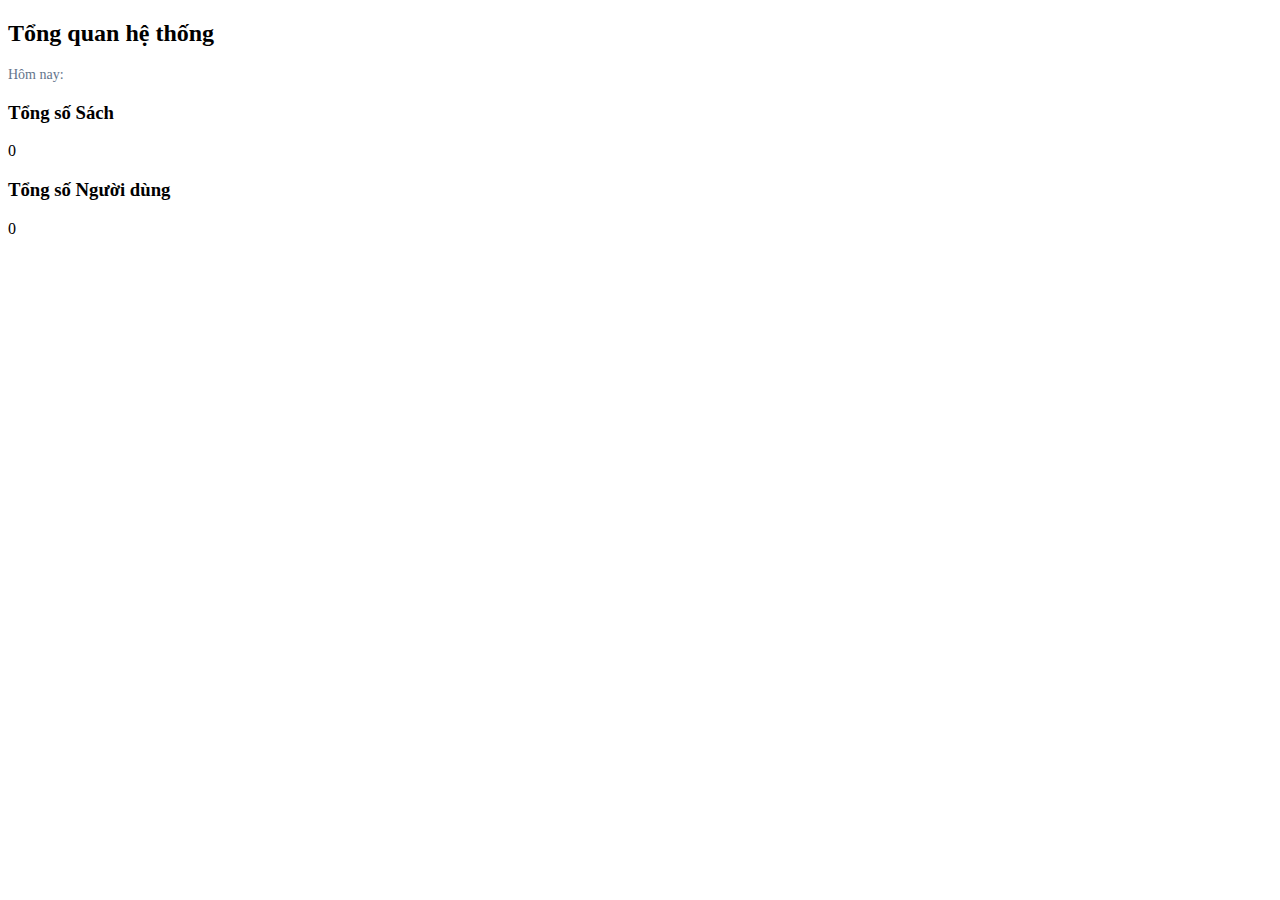
<file: demo/src/main/resources/templates/admin/dashboard.html>
<!DOCTYPE html>
<html xmlns:th="http://www.thymeleaf.org" xmlns:layout="http://www.ultraq.net.nz/thymeleaf/layout"
    layout:decorate="~{admin/layout}">

<head>
    <title>Tổng quan</title>
</head>

<body>
    <div layout:fragment="content">
        <div class="card-header" style="border-bottom: none; padding-bottom: 0;">
            <h2 class="card-title">Tổng quan hệ thống</h2>
            <div style="font-size: 0.875rem; color: #64748b;">Hôm nay: <span
                    th:text="${#temporals.format(#temporals.createNow(), 'dd/MM/yyyy')}"></span></div>
        </div>

        <div class="stat-grid">
            <div class="stat-card">
                <div class="stat-info">
                    <h3>Tổng số Sách</h3>
                    <p class="stat-value" th:text="${bookCount}">0</p>
                </div>
                <div class="stat-icon">
                    <i class="fa-solid fa-book"></i>
                </div>
            </div>
            <div class="stat-card">
                <div class="stat-info">
                    <h3>Tổng số Người dùng</h3>
                    <p class="stat-value" th:text="${userCount}">0</p>
                </div>
                <div class="stat-icon">
                    <i class="fa-solid fa-users"></i>
                </div>
            </div>
        </div>

        <!-- Recent Activity or Other Widgets could go here -->
    </div>
</body>

</html>
</file>
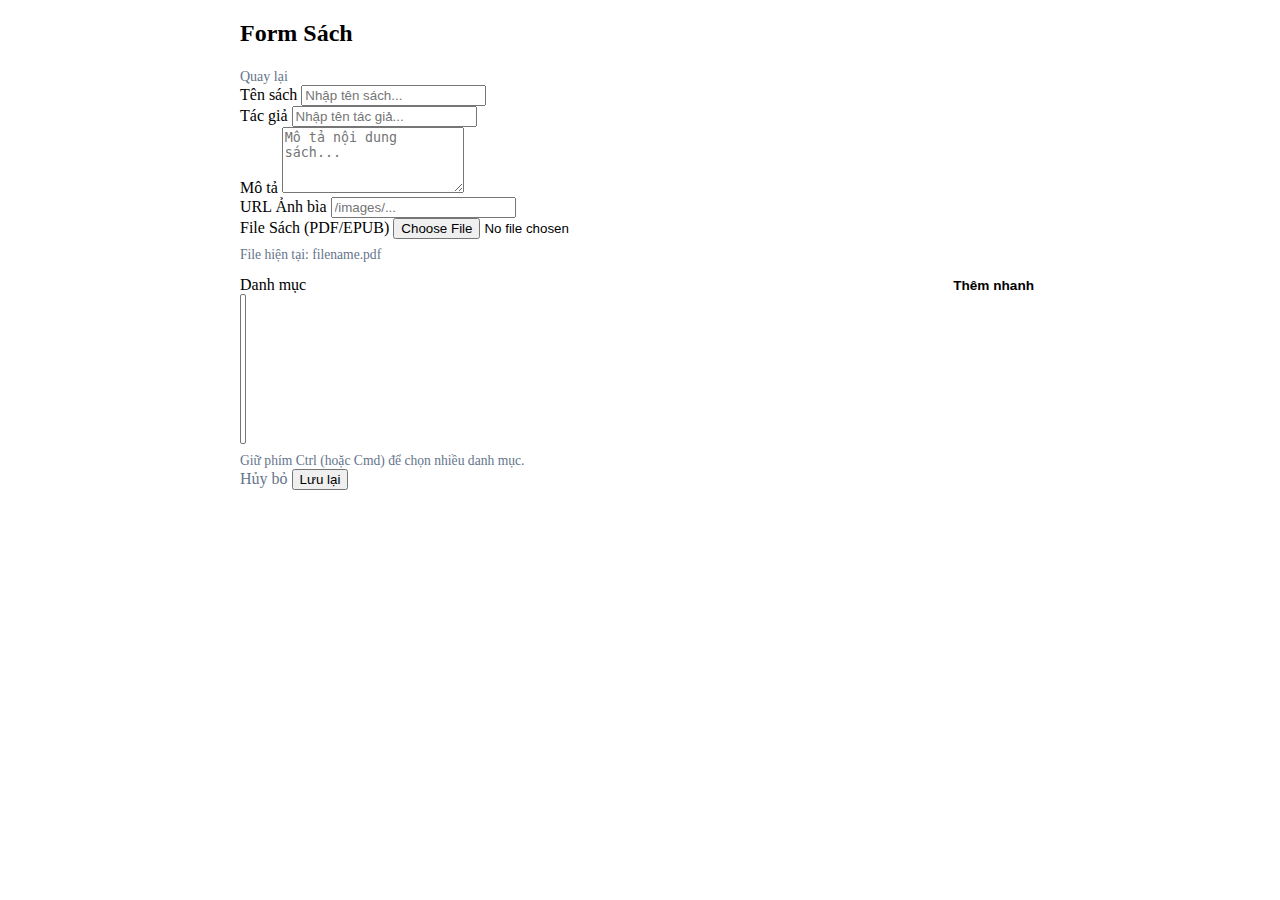
<file: demo/src/main/resources/templates/admin/books/form.html>
<!DOCTYPE html>
<html xmlns:th="http://www.thymeleaf.org" xmlns:layout="http://www.ultraq.net.nz/thymeleaf/layout"
    layout:decorate="~{admin/layout}">

<head>
    <title>Thêm/Sửa Sách</title>
</head>

<body>
    <div layout:fragment="content">
        <div class="admin-card" style="max-width: 800px; margin: 0 auto;">
            <div class="card-header">
                <h2 class="card-title" th:text="${book.id == null ? 'Thêm Sách mới' : 'Cập nhật Sách'}">Form Sách</h2>
                <a href="/admin/books" style="font-size: 0.875rem; color: #64748b; text-decoration: none;">
                    <i class="fa-solid fa-arrow-left"></i> Quay lại
                </a>
            </div>

            <form th:action="@{/admin/books/save}" th:object="${book}" method="post" enctype="multipart/form-data"
                class="admin-card">
                <input type="hidden" th:field="*{id}">

                <div class="admin-form-group">
                    <label class="admin-label">Tên sách</label>
                    <input type="text" th:field="*{title}" class="admin-input" placeholder="Nhập tên sách..." required>
                </div>

                <div class="admin-form-group">
                    <label class="admin-label">Tác giả</label>
                    <input type="text" th:field="*{author}" class="admin-input" placeholder="Nhập tên tác giả...">
                </div>

                <div class="admin-form-group">
                    <label class="admin-label">Mô tả</label>
                    <textarea th:field="*{description}" class="admin-textarea" rows="4"
                        placeholder="Mô tả nội dung sách..."></textarea>
                </div>

                <div class="admin-form-group">
                    <label class="admin-label">URL Ảnh bìa</label>
                    <input type="text" th:field="*{imageUrl}" class="admin-input" placeholder="/images/...">
                </div>

                <div class="admin-form-group">
                    <label class="admin-label">File Sách (PDF/EPUB)</label>
                    <input type="file" name="file" class="admin-input">
                    <p th:if="${book.files != null and !book.files.empty}"
                        style="margin-top: 0.5rem; font-size: 0.85rem; color: #64748b;">
                        File hiện tại: <span th:text="${book.files[0].fileName}">filename.pdf</span>
                    </p>
                </div>

                <div class="admin-form-group">
                    <label class="admin-label"
                        style="display: flex; justify-content: space-between; align-items: center;">
                        Danh mục
                        <button type="button" onclick="toggleQuickAdd()"
                            style="background: none; border: none; color: var(--admin-primary); cursor: pointer; font-size: 0.85rem; font-weight: 600;">
                            <i class="fa-solid fa-plus"></i> Thêm nhanh
                        </button>
                    </label>

                    <div id="quickAddContainer" style="display: none; margin-bottom: 0.5rem; gap: 0.5rem;">
                        <input type="text" id="newCategoryName" class="admin-input" placeholder="Tên danh mục mới"
                            style="padding: 0.4rem;">
                        <button type="button" onclick="submitQuickCategory()" class="btn-admin btn-admin-primary"
                            style="padding: 0.4rem 0.8rem;">Lưu</button>
                    </div>

                    <select id="categorySelect" name="categoryIds" class="admin-select" multiple style="height: 150px;">
                        <option th:each="cat : ${categories}" th:value="${cat.id}" th:text="${cat.name}"
                            th:selected="${book.categories.contains(cat)}">
                        </option>
                    </select>
                    <small style="color: #64748b; font-size: 0.85rem; margin-top: 0.5rem; display: block;">Giữ phím Ctrl
                        (hoặc Cmd) để chọn nhiều danh mục.</small>
                </div>

                <script>
                    function toggleQuickAdd() {
                        const container = document.getElementById('quickAddContainer');
                        container.style.display = container.style.display === 'none' ? 'flex' : 'none';
                        if (container.style.display === 'flex') {
                            document.getElementById('newCategoryName').focus();
                        }
                    }

                    function submitQuickCategory() {
                        const nameInput = document.getElementById('newCategoryName');
                        const name = nameInput.value;
                        if (!name) return;

                        fetch('/admin/categories/api/add?name=' + encodeURIComponent(name), {
                            method: 'POST'
                        })
                            .then(response => {
                                if (!response.ok) throw new Error('Network response was not ok');
                                return response.json();
                            })
                            .then(category => {
                                // Add to select
                                const select = document.getElementById('categorySelect');
                                const option = document.createElement('option');
                                option.value = category.id;
                                option.text = category.name;
                                option.selected = true; // Auto select new category
                                select.appendChild(option);

                                // Reset UI
                                nameInput.value = '';
                                toggleQuickAdd();
                            })
                            .catch(error => {
                                console.error('Error:', error);
                                alert('Có lỗi xảy ra khi thêm danh mục.');
                            });
                    }
                </script>

                <div class="form-actions">
                    <a href="/admin/books" style="color: #64748b; text-decoration: none; font-weight: 500;">Hủy bỏ</a>
                    <button type="submit" class="btn-admin btn-admin-primary">Lưu lại</button>
                </div>
            </form>
        </div>
    </div>
</body>

</html>
</file>
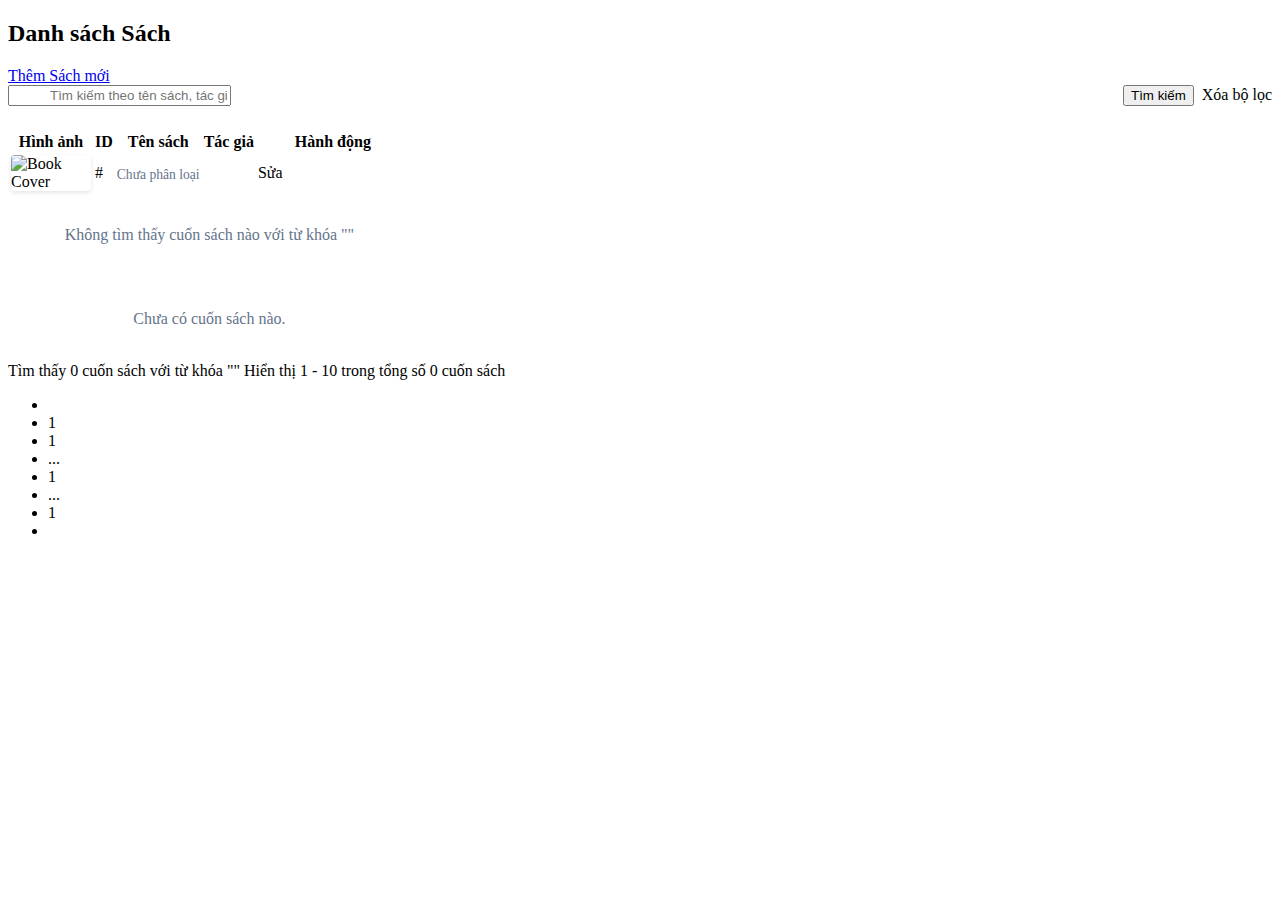
<file: demo/src/main/resources/templates/admin/books/list.html>
<!DOCTYPE html>
<html xmlns:th="http://www.thymeleaf.org" xmlns:layout="http://www.ultraq.net.nz/thymeleaf/layout"
    layout:decorate="~{admin/layout}">

<head>
    <title>Quản lý Sách</title>
</head>

<body>
    <div layout:fragment="content">
        <div class="admin-card">
            <div class="card-header">
                <h2 class="card-title">Danh sách Sách</h2>
                <a href="/admin/books/add" class="btn-admin btn-admin-primary">
                    <i class="fa-solid fa-plus"></i> Thêm Sách mới
                </a>
            </div>

            <!-- Search Form -->
            <form method="GET" action="/admin/books" class="search-form" style="margin-bottom: 1.5rem; display: flex; gap: 0.5rem; align-items: center;">
                <div style="flex: 1; position: relative;">
                    <input type="text" 
                           name="keyword" 
                           th:value="${keyword}"
                           placeholder="Tìm kiếm theo tên sách, tác giả..." 
                           class="admin-input"
                           style="padding-left: 2.5rem;">
                    <i class="fa-solid fa-search" style="position: absolute; left: 0.75rem; top: 50%; transform: translateY(-50%); color: #64748b;"></i>
                </div>
                <input type="hidden" name="page" value="0">
                <input type="hidden" name="size" th:value="${pageSize}">
                <button type="submit" class="btn-admin btn-admin-primary">
                    <i class="fa-solid fa-search"></i> Tìm kiếm
                </button>
                <a th:href="@{/admin/books(page=0, size=${pageSize})}" class="btn-admin btn-admin-edit" th:if="${keyword != null and !keyword.isEmpty()}">
                    <i class="fa-solid fa-times"></i> Xóa bộ lọc
                </a>
            </form>

            <div class="admin-table-container">
                <table class="admin-table">
                    <thead>
                        <tr>
                            <th style="width: 80px;">Hình ảnh</th>
                            <th>ID</th>
                            <th>Tên sách</th>
                            <th>Tác giả</th>
                            <th style="width: 150px;">Hành động</th>
                        </tr>
                    </thead>
                    <tbody>
                        <tr th:each="book : ${books}">
                            <td>
                                <img th:src="${book.imageUrl != null and !book.imageUrl.isEmpty() ? book.imageUrl : 'https://via.placeholder.com/60x90?text=No+Image'}" 
                                     alt="Book Cover" 
                                     style="width: 60px; height: 90px; object-fit: cover; border-radius: 4px; box-shadow: 0 2px 4px rgba(0,0,0,0.1);">
                            </td>
                            <td>#<span th:text="${book.id}"></span></td>
                            <td>
                                <div style="font-weight: 600;" th:text="${book.title}"></div>
                                <div style="font-size: 0.85rem; color: #64748b; margin-top: 0.25rem;">
                                    <span th:if="${book.categories != null and !book.categories.isEmpty()}">
                                        <span th:each="cat : ${book.categories}" th:text="${cat.name}"></span>
                                    </span>
                                    <span th:if="${book.categories == null or book.categories.isEmpty()}">Chưa phân loại</span>
                                </div>
                            </td>
                            <td th:text="${book.author}"></td>
                            <td>
                                <div style="display: flex; gap: 0.5rem;">
                                    <a th:href="@{/admin/books/edit/{id}(id=${book.id})}"
                                        class="btn-admin btn-admin-edit">
                                        <i class="fa-solid fa-pen"></i> Sửa
                                    </a>
                                    <a th:href="@{/admin/books/delete/{id}(id=${book.id})}"
                                        class="btn-admin btn-admin-danger"
                                        onclick="return confirm('Bạn có chắc muốn xóa?');">
                                        <i class="fa-solid fa-trash"></i>
                                    </a>
                                </div>
                            </td>
                        </tr>
                        <tr th:if="${keyword != null and !keyword.isEmpty() and #lists.isEmpty(books)}">
                            <td colspan="5" style="text-align: center; padding: 2rem; color: #64748b;">
                                Không tìm thấy cuốn sách nào với từ khóa "<span th:text="${keyword}"></span>"
                            </td>
                        </tr>
                        <tr th:if="${(keyword == null or keyword.isEmpty()) and #lists.isEmpty(books)}">
                            <td colspan="5" style="text-align: center; padding: 2rem; color: #64748b;">Chưa có cuốn sách
                                nào.</td>
                        </tr>
                    </tbody>
                </table>
            </div>

            <!-- Pagination -->
            <div class="pagination-container" th:if="${totalPages != null}">
                <div class="pagination-info">
                    <span th:if="${keyword != null and !keyword.isEmpty()}">
                        Tìm thấy <span th:text="${totalItems}">0</span> cuốn sách với từ khóa "<span th:text="${keyword}"></span>"
                    </span>
                    <span th:unless="${keyword != null and !keyword.isEmpty()}">
                        Hiển thị <span th:text="${currentPage * pageSize + 1}">1</span> - 
                        <span th:text="${(currentPage + 1) * pageSize > totalItems ? totalItems : (currentPage + 1) * pageSize}">10</span> 
                        trong tổng số <span th:text="${totalItems}">0</span> cuốn sách
                    </span>
                </div>
                <ul class="pagination">
                    <li class="pagination-item">
                        <a th:href="@{/admin/books(page=${currentPage - 1}, size=${pageSize}, keyword=${keyword})}" 
                           class="pagination-link"
                           th:classappend="${currentPage == 0} ? 'disabled'"
                           th:if="${currentPage > 0}">
                            <i class="fa-solid fa-chevron-left"></i>
                        </a>
                        <span class="pagination-link disabled" th:if="${currentPage == 0}">
                            <i class="fa-solid fa-chevron-left"></i>
                        </span>
                    </li>
                    <!-- Show pages intelligently -->
                    <th:block th:if="${totalPages <= 7}">
                        <!-- Show all pages if total <= 7 -->
                        <li class="pagination-item" th:each="i : ${#numbers.sequence(0, totalPages - 1)}">
                            <a th:href="@{/admin/books(page=${i}, size=${pageSize}, keyword=${keyword})}" 
                               class="pagination-link"
                               th:classappend="${i == currentPage} ? 'active'"
                               th:text="${i + 1}">1</a>
                        </li>
                    </th:block>
                    <th:block th:if="${totalPages > 7}">
                        <!-- First page -->
                        <li class="pagination-item" th:if="${currentPage > 2}">
                            <a th:href="@{/admin/books(page=0, size=${pageSize}, keyword=${keyword})}" 
                               class="pagination-link">1</a>
                        </li>
                        <li class="pagination-item" th:if="${currentPage > 3}">
                            <span class="pagination-link disabled">...</span>
                        </li>
                        <!-- Pages around current -->
                        <li class="pagination-item" 
                            th:each="i : ${#numbers.sequence(T(java.lang.Math).max(0, currentPage - 1), T(java.lang.Math).min(totalPages - 1, currentPage + 1))}">
                            <a th:href="@{/admin/books(page=${i}, size=${pageSize}, keyword=${keyword})}" 
                               class="pagination-link"
                               th:classappend="${i == currentPage} ? 'active'"
                               th:text="${i + 1}">1</a>
                        </li>
                        <!-- Last page -->
                        <li class="pagination-item" th:if="${currentPage < totalPages - 3}">
                            <span class="pagination-link disabled">...</span>
                        </li>
                        <li class="pagination-item" th:if="${currentPage < totalPages - 2}">
                            <a th:href="@{/admin/books(page=${totalPages - 1}, size=${pageSize}, keyword=${keyword})}" 
                               class="pagination-link" th:text="${totalPages}">1</a>
                        </li>
                    </th:block>
                    <li class="pagination-item">
                        <a th:href="@{/admin/books(page=${currentPage + 1}, size=${pageSize}, keyword=${keyword})}" 
                           class="pagination-link"
                           th:classappend="${currentPage >= totalPages - 1} ? 'disabled'"
                           th:if="${currentPage < totalPages - 1}">
                            <i class="fa-solid fa-chevron-right"></i>
                        </a>
                        <span class="pagination-link disabled" th:if="${currentPage >= totalPages - 1}">
                            <i class="fa-solid fa-chevron-right"></i>
                        </span>
                    </li>
                </ul>
            </div>
        </div>
    </div>
</body>

</html>
</file>
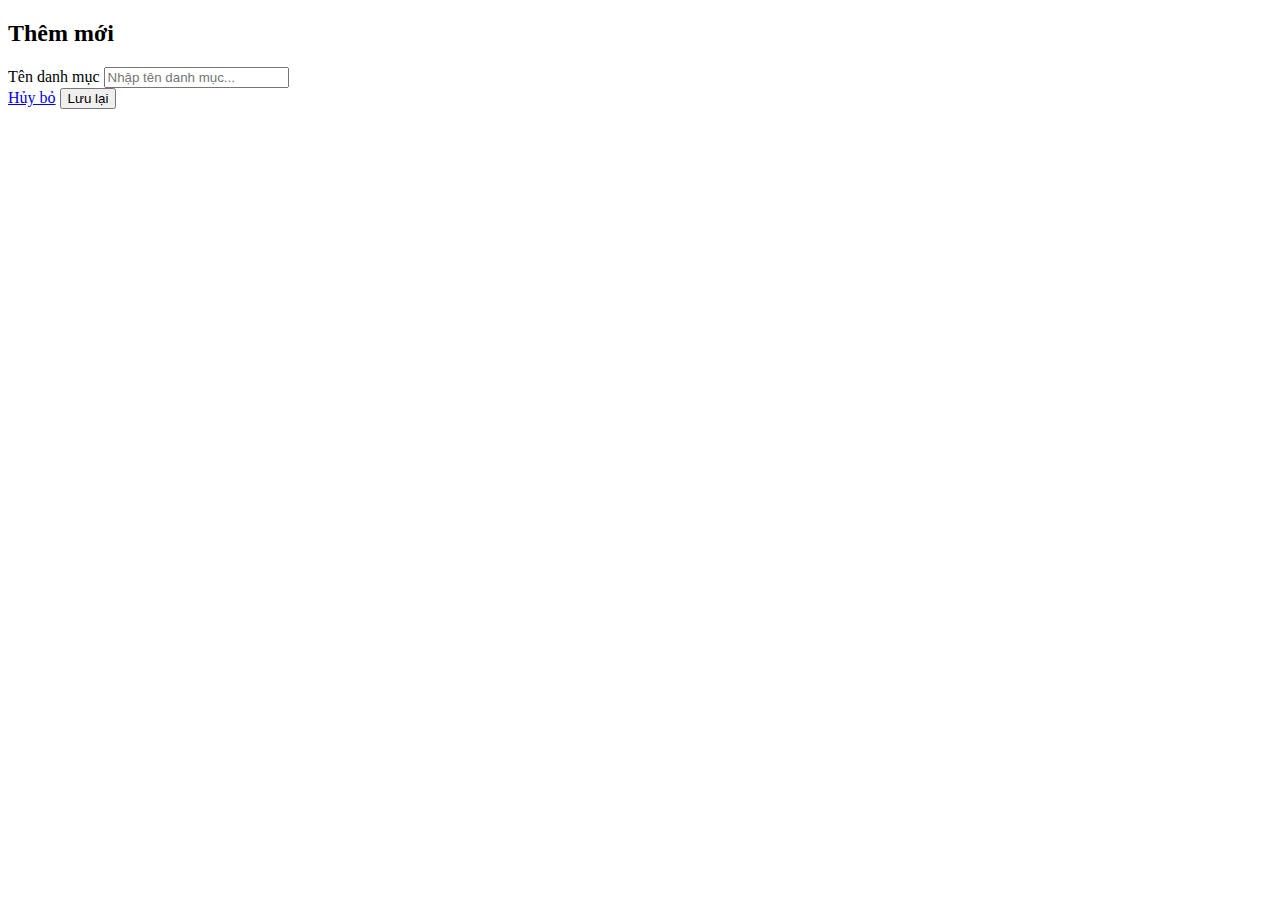
<file: demo/src/main/resources/templates/admin/categories/form.html>
<!DOCTYPE html>
<html xmlns:th="http://www.thymeleaf.org" xmlns:layout="http://www.ultraq.net.nz/thymeleaf/layout"
    layout:decorate="~{admin/layout}">

<head>
    <title>Biểu mẫu Danh mục</title>
</head>

<body>
    <div layout:fragment="content">
        <div class="card-header">
            <h2 class="card-title" th:text="${category.id == null ? 'Thêm Danh mục mới' : 'Cập nhật Danh mục'}">Thêm mới
            </h2>
        </div>

        <form th:action="@{/admin/categories/save}" th:object="${category}" method="post" style="max-width: 600px;">
            <input type="hidden" th:field="*{id}" />

            <div class="form-group">
                <label for="name" class="form-label">Tên danh mục</label>
                <input type="text" id="name" th:field="*{name}" class="form-control" required
                    placeholder="Nhập tên danh mục...">
            </div>

            <div class="form-actions">
                <a href="/admin/categories" class="btn btn-secondary">Hủy bỏ</a>
                <button type="submit" class="btn btn-primary">Lưu lại</button>
            </div>
        </form>
    </div>
</body>

</html>
</file>
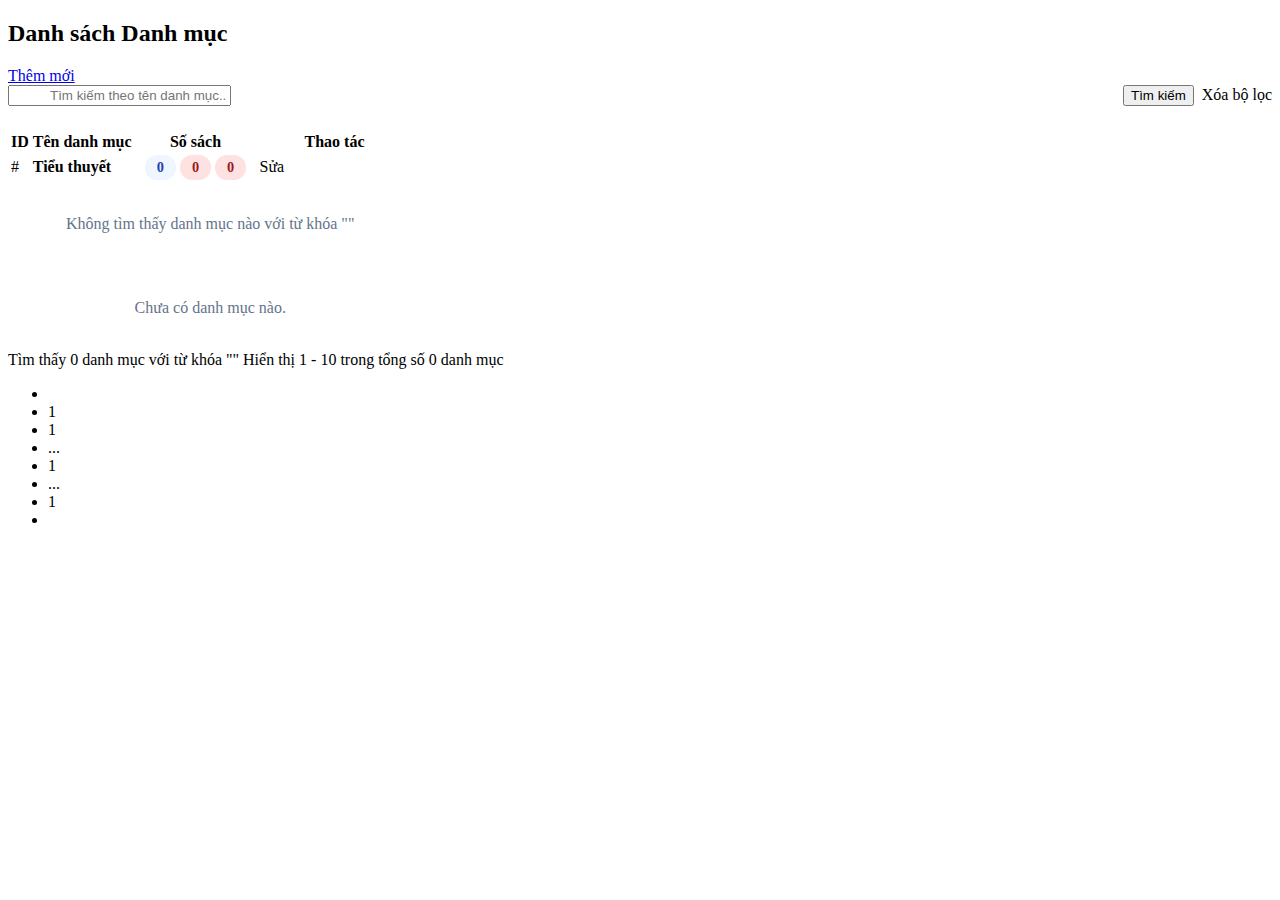
<file: demo/src/main/resources/templates/admin/categories/list.html>
<!DOCTYPE html>
<html xmlns:th="http://www.thymeleaf.org" xmlns:layout="http://www.ultraq.net.nz/thymeleaf/layout"
    layout:decorate="~{admin/layout}">

<head>
    <title>Quản lý Danh mục</title>
</head>

<body>
    <div layout:fragment="content">
        <div class="admin-card">
            <div class="card-header">
                <h2 class="card-title">Danh sách Danh mục</h2>
                <a href="/admin/categories/add" class="btn-admin btn-admin-primary">
                    <i class="fa-solid fa-plus"></i> Thêm mới
                </a>
            </div>

            <!-- Search Form -->
            <form method="GET" action="/admin/categories" class="search-form" style="margin-bottom: 1.5rem; display: flex; gap: 0.5rem; align-items: center;">
                <div style="flex: 1; position: relative;">
                    <input type="text" 
                           name="keyword" 
                           th:value="${keyword}"
                           placeholder="Tìm kiếm theo tên danh mục..." 
                           class="admin-input"
                           style="padding-left: 2.5rem;">
                    <i class="fa-solid fa-search" style="position: absolute; left: 0.75rem; top: 50%; transform: translateY(-50%); color: #64748b;"></i>
                </div>
                <input type="hidden" name="page" value="0">
                <input type="hidden" name="size" th:value="${pageSize}">
                <button type="submit" class="btn-admin btn-admin-primary">
                    <i class="fa-solid fa-search"></i> Tìm kiếm
                </button>
                <a th:href="@{/admin/categories(page=0, size=${pageSize})}" class="btn-admin btn-admin-edit" th:if="${keyword != null and !keyword.isEmpty()}">
                    <i class="fa-solid fa-times"></i> Xóa bộ lọc
                </a>
            </form>

            <div class="admin-table-container">
                <table class="admin-table">
                    <thead>
                        <tr>
                            <th>ID</th>
                            <th>Tên danh mục</th>
                            <th style="width: 120px; text-align: center;">Số sách</th>
                            <th style="width: 150px;">Thao tác</th>
                        </tr>
                    </thead>
                    <tbody>
                        <tr th:each="category : ${categories}">
                            <td>#<span th:text="${category.id}"></span></td>
                            <td>
                                <div style="font-weight: 600;" th:text="${category.name}">Tiểu thuyết</div>
                            </td>
                            <td style="text-align: center;">
                                <span th:if="${bookCountMap != null and bookCountMap.containsKey(category.id) and bookCountMap.get(category.id) > 0}"
                                    th:text="${bookCountMap.get(category.id)}"
                                    style="display: inline-block; padding: 4px 12px; background: #eff6ff; color: #1e40af; border-radius: 12px; font-weight: 600; font-size: 0.9rem;">
                                    0
                                </span>
                                <span th:if="${bookCountMap != null and bookCountMap.containsKey(category.id) and bookCountMap.get(category.id) == 0}"
                                    th:text="${bookCountMap.get(category.id)}"
                                    style="display: inline-block; padding: 4px 12px; background: #fee2e2; color: #991b1b; border-radius: 12px; font-weight: 600; font-size: 0.9rem;">
                                    0
                                </span>
                                <span th:if="${bookCountMap == null or !bookCountMap.containsKey(category.id)}"
                                    style="display: inline-block; padding: 4px 12px; background: #fee2e2; color: #991b1b; border-radius: 12px; font-weight: 600; font-size: 0.9rem;">
                                    0
                                </span>
                            </td>
                            <td>
                                <div style="display: flex; gap: 0.5rem;">
                                    <a th:href="@{/admin/categories/edit/{id}(id=${category.id})}"
                                        class="btn-admin btn-admin-edit">
                                        <i class="fa-solid fa-pen"></i> Sửa
                                    </a>
                                    <a th:href="@{/admin/categories/delete/{id}(id=${category.id})}"
                                        class="btn-admin btn-admin-danger"
                                        onclick="return confirm('Bạn có chắc chắn muốn xóa danh mục này?')">
                                        <i class="fa-solid fa-trash"></i>
                                    </a>
                                </div>
                            </td>
                        </tr>
                        <tr th:if="${keyword != null and !keyword.isEmpty() and #lists.isEmpty(categories)}">
                            <td colspan="4" style="text-align: center; padding: 2rem; color: #64748b;">
                                Không tìm thấy danh mục nào với từ khóa "<span th:text="${keyword}"></span>"
                            </td>
                        </tr>
                        <tr th:if="${(keyword == null or keyword.isEmpty()) and #lists.isEmpty(categories)}">
                            <td colspan="4" style="text-align: center; padding: 2rem; color: #64748b;">Chưa có danh mục
                                nào.</td>
                        </tr>
                    </tbody>
                </table>
            </div>

            <!-- Pagination -->
            <div class="pagination-container" th:if="${totalPages != null}">
                <div class="pagination-info">
                    <span th:if="${keyword != null and !keyword.isEmpty()}">
                        Tìm thấy <span th:text="${totalItems}">0</span> danh mục với từ khóa "<span th:text="${keyword}"></span>"
                    </span>
                    <span th:unless="${keyword != null and !keyword.isEmpty()}">
                        Hiển thị <span th:text="${currentPage * pageSize + 1}">1</span> - 
                        <span th:text="${(currentPage + 1) * pageSize > totalItems ? totalItems : (currentPage + 1) * pageSize}">10</span> 
                        trong tổng số <span th:text="${totalItems}">0</span> danh mục
                    </span>
                </div>
                <ul class="pagination" th:if="${totalPages > 0}">
                    <li class="pagination-item">
                        <a th:href="@{/admin/categories(page=${currentPage - 1}, size=${pageSize}, keyword=${keyword})}" 
                           class="pagination-link"
                           th:classappend="${currentPage == 0} ? 'disabled'"
                           th:if="${currentPage > 0}">
                            <i class="fa-solid fa-chevron-left"></i>
                        </a>
                        <span class="pagination-link disabled" th:if="${currentPage == 0}">
                            <i class="fa-solid fa-chevron-left"></i>
                        </span>
                    </li>
                    <!-- Show pages intelligently -->
                    <th:block th:if="${totalPages <= 7}">
                        <!-- Show all pages if total <= 7 -->
                        <li class="pagination-item" th:each="i : ${#numbers.sequence(0, totalPages - 1)}">
                            <a th:href="@{/admin/categories(page=${i}, size=${pageSize}, keyword=${keyword})}" 
                               class="pagination-link"
                               th:classappend="${i == currentPage} ? 'active'"
                               th:text="${i + 1}">1</a>
                        </li>
                    </th:block>
                    <th:block th:if="${totalPages > 7}">
                        <!-- First page -->
                        <li class="pagination-item" th:if="${currentPage > 2}">
                            <a th:href="@{/admin/categories(page=0, size=${pageSize}, keyword=${keyword})}" 
                               class="pagination-link">1</a>
                        </li>
                        <li class="pagination-item" th:if="${currentPage > 3}">
                            <span class="pagination-link disabled">...</span>
                        </li>
                        <!-- Pages around current -->
                        <li class="pagination-item" 
                            th:each="i : ${#numbers.sequence(T(java.lang.Math).max(0, currentPage - 1), T(java.lang.Math).min(totalPages - 1, currentPage + 1))}">
                            <a th:href="@{/admin/categories(page=${i}, size=${pageSize}, keyword=${keyword})}" 
                               class="pagination-link"
                               th:classappend="${i == currentPage} ? 'active'"
                               th:text="${i + 1}">1</a>
                        </li>
                        <!-- Last page -->
                        <li class="pagination-item" th:if="${currentPage < totalPages - 3}">
                            <span class="pagination-link disabled">...</span>
                        </li>
                        <li class="pagination-item" th:if="${currentPage < totalPages - 2}">
                            <a th:href="@{/admin/categories(page=${totalPages - 1}, size=${pageSize}, keyword=${keyword})}" 
                               class="pagination-link" th:text="${totalPages}">1</a>
                        </li>
                    </th:block>
                    <li class="pagination-item">
                        <a th:href="@{/admin/categories(page=${currentPage + 1}, size=${pageSize}, keyword=${keyword})}" 
                           class="pagination-link"
                           th:classappend="${currentPage >= totalPages - 1} ? 'disabled'"
                           th:if="${currentPage < totalPages - 1}">
                            <i class="fa-solid fa-chevron-right"></i>
                        </a>
                        <span class="pagination-link disabled" th:if="${currentPage >= totalPages - 1}">
                            <i class="fa-solid fa-chevron-right"></i>
                        </span>
                    </li>
                </ul>
            </div>
        </div>
    </div>
</body>

</html>
</file>
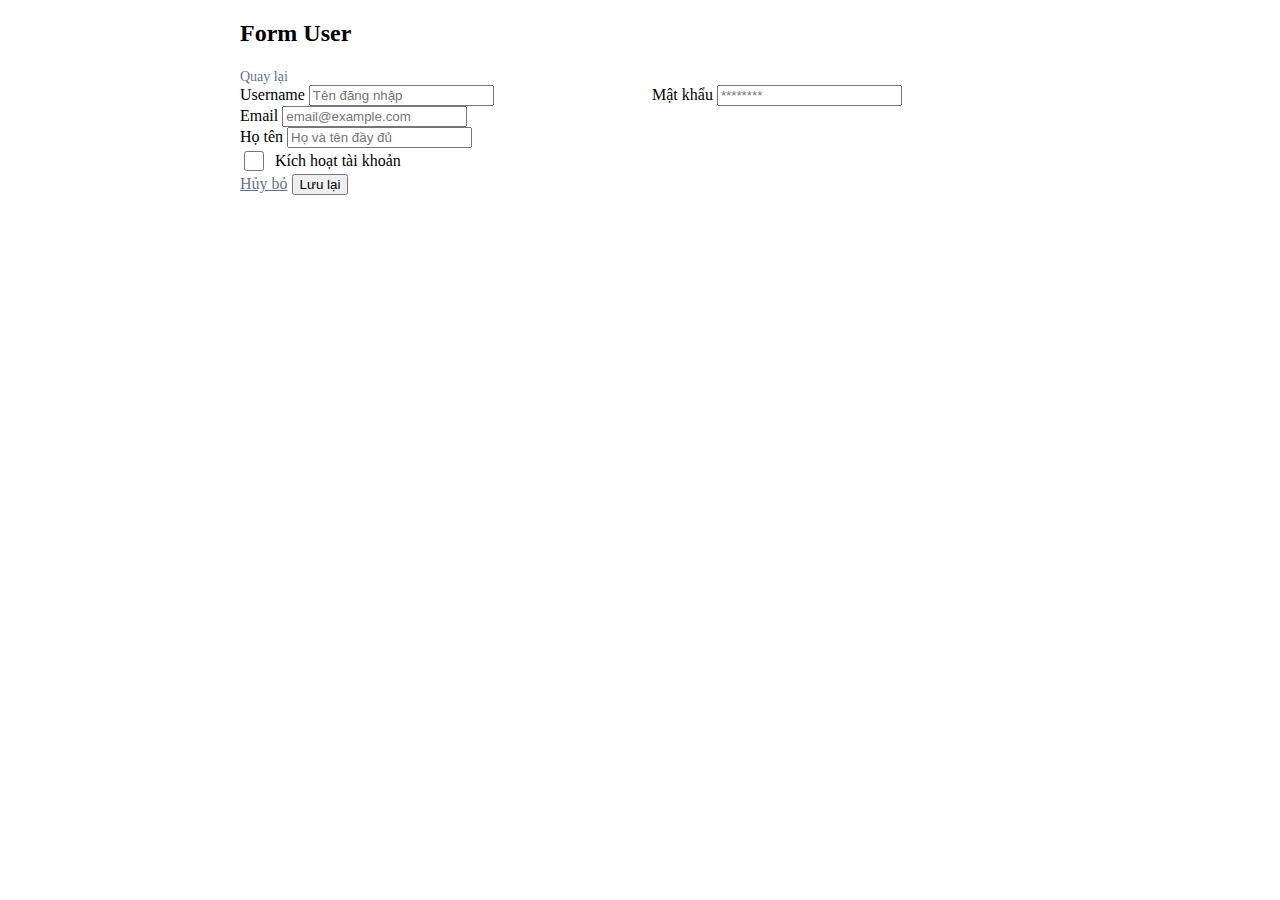
<file: demo/src/main/resources/templates/admin/users/form.html>
<!DOCTYPE html>
<html xmlns:th="http://www.thymeleaf.org" xmlns:layout="http://www.ultraq.net.nz/thymeleaf/layout"
    layout:decorate="~{admin/layout}">

<head>
    <title>Thêm/Sửa Người dùng</title>
</head>

<body>
    <div layout:fragment="content">
        <div class="admin-card" style="max-width: 800px; margin: 0 auto;">
            <div class="card-header">
                <h2 class="card-title" th:text="${user.id == null ? 'Thêm Người dùng' : 'Cập nhật Người dùng'}">Form
                    User</h2>
                <a href="/admin/users" style="font-size: 0.875rem; color: #64748b; text-decoration: none;">
                    <i class="fa-solid fa-arrow-left"></i> Quay lại
                </a>
            </div>

            <form th:action="@{/admin/users/save}" th:object="${user}" method="post">
                <input type="hidden" th:field="*{id}" />

                <div style="display: grid; grid-template-columns: 1fr 1fr; gap: 1.5rem;">
                    <div class="admin-form-group">
                        <label class="admin-label">Username</label>
                        <input type="text" th:field="*{username}" class="admin-input" required
                            placeholder="Tên đăng nhập">
                    </div>

                    <div class="admin-form-group">
                        <label class="admin-label">Mật khẩu</label>
                        <input type="password" th:field="*{password}" class="admin-input" required
                            placeholder="********">
                    </div>
                </div>

                <div class="admin-form-group">
                    <label class="admin-label">Email</label>
                    <input type="email" th:field="*{email}" class="admin-input" placeholder="email@example.com">
                </div>

                <div class="admin-form-group">
                    <label class="admin-label">Họ tên</label>
                    <input type="text" th:field="*{fullName}" class="admin-input" placeholder="Họ và tên đầy đủ">
                </div>

                <div class="admin-form-group">
                    <label style="display: flex; align-items: center; gap: 0.5rem; cursor: pointer;">
                        <input type="checkbox" th:field="*{enabled}" style="width: 1.25rem; height: 1.25rem;">
                        <span class="admin-label" style="margin: 0;">Kích hoạt tài khoản</span>
                    </label>
                </div>

                <div class="form-actions">
                    <a href="/admin/users" class="btn-admin" style="color: #64748b;">Hủy bỏ</a>
                    <button type="submit" class="btn-admin btn-admin-primary">
                        <i class="fa-solid fa-save"></i> Lưu lại
                    </button>
                </div>
            </form>
        </div>
    </div>
</body>

</html>
</file>
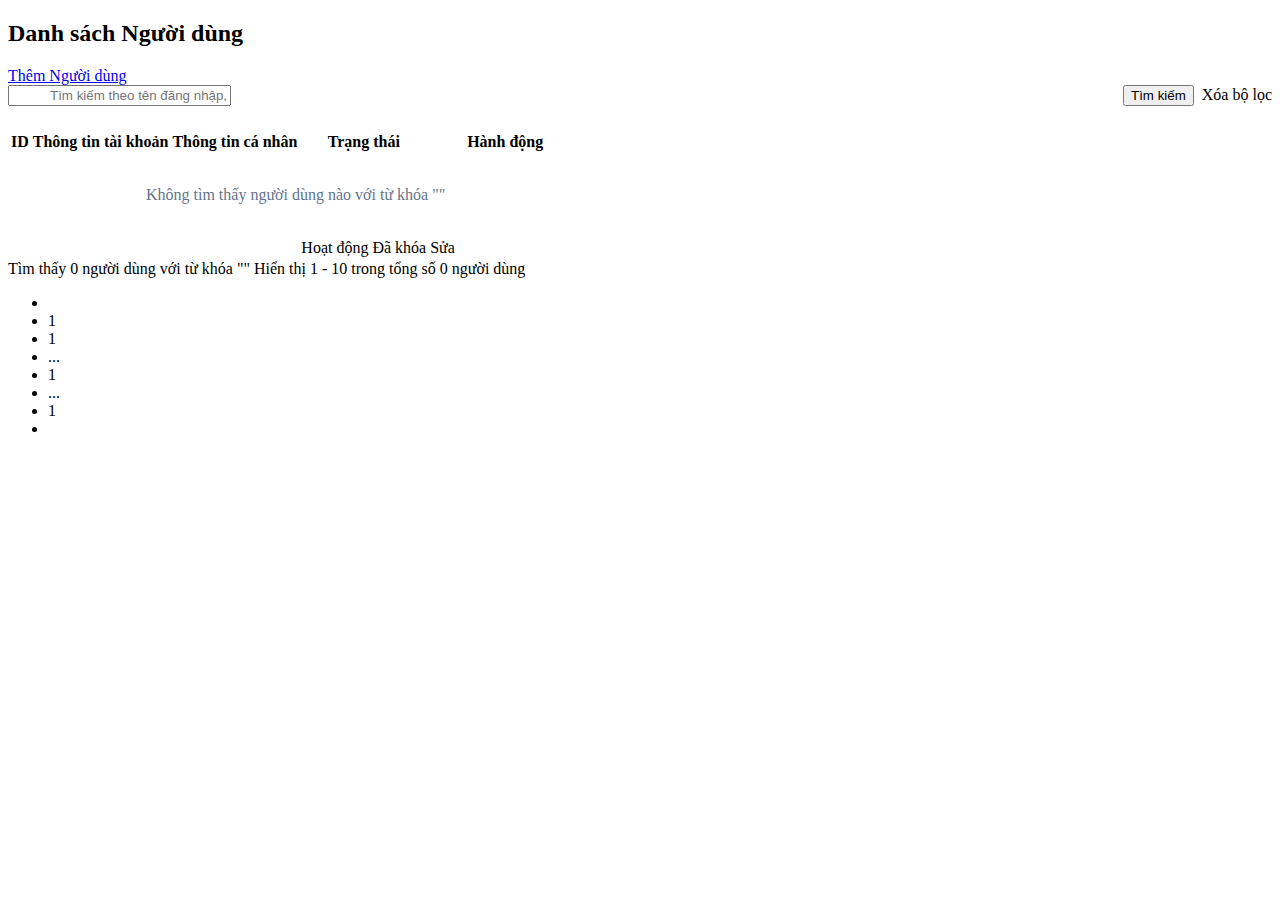
<file: demo/src/main/resources/templates/admin/users/list.html>
<!DOCTYPE html>
<html xmlns:th="http://www.thymeleaf.org" xmlns:layout="http://www.ultraq.net.nz/thymeleaf/layout"
    layout:decorate="~{admin/layout}">

<head>
    <title>Quản lý Người dùng</title>
</head>

<body>
    <div layout:fragment="content">
        <div class="admin-card">
            <div class="card-header">
                <h2 class="card-title">Danh sách Người dùng</h2>
                <a href="/admin/users/add" class="btn-admin btn-admin-primary">
                    <i class="fa-solid fa-user-plus"></i> Thêm Người dùng
                </a>
            </div>

            <!-- Search Form -->
            <form method="GET" action="/admin/users" class="search-form" style="margin-bottom: 1.5rem; display: flex; gap: 0.5rem; align-items: center;">
                <div style="flex: 1; position: relative;">
                    <input type="text" 
                           name="keyword" 
                           th:value="${keyword}"
                           placeholder="Tìm kiếm theo tên đăng nhập, email, tên đầy đủ..." 
                           class="admin-input"
                           style="padding-left: 2.5rem;">
                    <i class="fa-solid fa-search" style="position: absolute; left: 0.75rem; top: 50%; transform: translateY(-50%); color: #64748b;"></i>
                </div>
                <input type="hidden" name="page" value="0">
                <input type="hidden" name="size" th:value="${pageSize}">
                <button type="submit" class="btn-admin btn-admin-primary">
                    <i class="fa-solid fa-search"></i> Tìm kiếm
                </button>
                <a th:href="@{/admin/users(page=0, size=${pageSize})}" class="btn-admin btn-admin-edit" th:if="${keyword != null and !keyword.isEmpty()}">
                    <i class="fa-solid fa-times"></i> Xóa bộ lọc
                </a>
            </form>

            <div class="admin-table-container">
                <table class="admin-table">
                    <thead>
                        <tr>
                            <th>ID</th>
                            <th>Thông tin tài khoản</th>
                            <th>Thông tin cá nhân</th>
                            <th>Trạng thái</th>
                            <th style="width: 150px;">Hành động</th>
                        </tr>
                    </thead>
                    <tbody>
                        <tr th:if="${keyword != null and !keyword.isEmpty() and #lists.isEmpty(users)}">
                            <td colspan="5" style="text-align: center; padding: 2rem; color: #64748b;">
                                Không tìm thấy người dùng nào với từ khóa "<span th:text="${keyword}"></span>"
                            </td>
                        </tr>
                        <tr th:each="user : ${users}">
                            <td><span th:text="${user.id}"></span></td>
                            <td>
                                <div style="font-weight: 600;" th:text="${user.username}"></div>
                                <div style="font-size: 0.85rem; color: #64748b;" th:text="${user.email}"></div>
                            </td>
                            <td th:text="${user.fullName}"></td>
                            <td>
                                <span th:if="${user.enabled}" class="badge badge-success">Hoạt động</span>
                                <span th:unless="${user.enabled}" class="badge badge-danger">Đã khóa</span>
                            </td>
                            <td>
                                <div style="display: flex; gap: 0.5rem;">
                                    <a th:href="@{/admin/users/edit/{id}(id=${user.id})}"
                                        class="btn-admin btn-admin-edit">
                                        <i class="fa-solid fa-pen"></i> Sửa
                                    </a>
                                    <a th:href="@{/admin/users/delete/{id}(id=${user.id})}"
                                        class="btn-admin btn-admin-danger"
                                        onclick="return confirm('Bạn có chắc muốn xóa?');">
                                        <i class="fa-solid fa-trash"></i>
                                    </a>
                                </div>
                            </td>
                        </tr>
                    </tbody>
                </table>
            </div>

            <!-- Pagination -->
            <div class="pagination-container" th:if="${totalPages != null}">
                <div class="pagination-info">
                    <span th:if="${keyword != null and !keyword.isEmpty()}">
                        Tìm thấy <span th:text="${totalItems}">0</span> người dùng với từ khóa "<span th:text="${keyword}"></span>"
                    </span>
                    <span th:unless="${keyword != null and !keyword.isEmpty()}">
                        Hiển thị <span th:text="${currentPage * pageSize + 1}">1</span> - 
                        <span th:text="${(currentPage + 1) * pageSize > totalItems ? totalItems : (currentPage + 1) * pageSize}">10</span> 
                        trong tổng số <span th:text="${totalItems}">0</span> người dùng
                    </span>
                </div>
                <ul class="pagination">
                    <li class="pagination-item">
                        <a th:href="@{/admin/users(page=${currentPage - 1}, size=${pageSize}, keyword=${keyword})}" 
                           class="pagination-link"
                           th:classappend="${currentPage == 0} ? 'disabled'"
                           th:if="${currentPage > 0}">
                            <i class="fa-solid fa-chevron-left"></i>
                        </a>
                        <span class="pagination-link disabled" th:if="${currentPage == 0}">
                            <i class="fa-solid fa-chevron-left"></i>
                        </span>
                    </li>
                    <!-- Show pages intelligently -->
                    <th:block th:if="${totalPages <= 7}">
                        <!-- Show all pages if total <= 7 -->
                        <li class="pagination-item" th:each="i : ${#numbers.sequence(0, totalPages - 1)}">
                            <a th:href="@{/admin/users(page=${i}, size=${pageSize}, keyword=${keyword})}" 
                               class="pagination-link"
                               th:classappend="${i == currentPage} ? 'active'"
                               th:text="${i + 1}">1</a>
                        </li>
                    </th:block>
                    <th:block th:if="${totalPages > 7}">
                        <!-- First page -->
                        <li class="pagination-item" th:if="${currentPage > 2}">
                            <a th:href="@{/admin/users(page=0, size=${pageSize}, keyword=${keyword})}" 
                               class="pagination-link">1</a>
                        </li>
                        <li class="pagination-item" th:if="${currentPage > 3}">
                            <span class="pagination-link disabled">...</span>
                        </li>
                        <!-- Pages around current -->
                        <li class="pagination-item" 
                            th:each="i : ${#numbers.sequence(T(java.lang.Math).max(0, currentPage - 1), T(java.lang.Math).min(totalPages - 1, currentPage + 1))}">
                            <a th:href="@{/admin/users(page=${i}, size=${pageSize}, keyword=${keyword})}" 
                               class="pagination-link"
                               th:classappend="${i == currentPage} ? 'active'"
                               th:text="${i + 1}">1</a>
                        </li>
                        <!-- Last page -->
                        <li class="pagination-item" th:if="${currentPage < totalPages - 3}">
                            <span class="pagination-link disabled">...</span>
                        </li>
                        <li class="pagination-item" th:if="${currentPage < totalPages - 2}">
                            <a th:href="@{/admin/users(page=${totalPages - 1}, size=${pageSize}, keyword=${keyword})}" 
                               class="pagination-link" th:text="${totalPages}">1</a>
                        </li>
                    </th:block>
                    <li class="pagination-item">
                        <a th:href="@{/admin/users(page=${currentPage + 1}, size=${pageSize}, keyword=${keyword})}" 
                           class="pagination-link"
                           th:classappend="${currentPage >= totalPages - 1} ? 'disabled'"
                           th:if="${currentPage < totalPages - 1}">
                            <i class="fa-solid fa-chevron-right"></i>
                        </a>
                        <span class="pagination-link disabled" th:if="${currentPage >= totalPages - 1}">
                            <i class="fa-solid fa-chevron-right"></i>
                        </span>
                    </li>
                </ul>
            </div>
        </div>
    </div>
</body>

</html>
</file>
